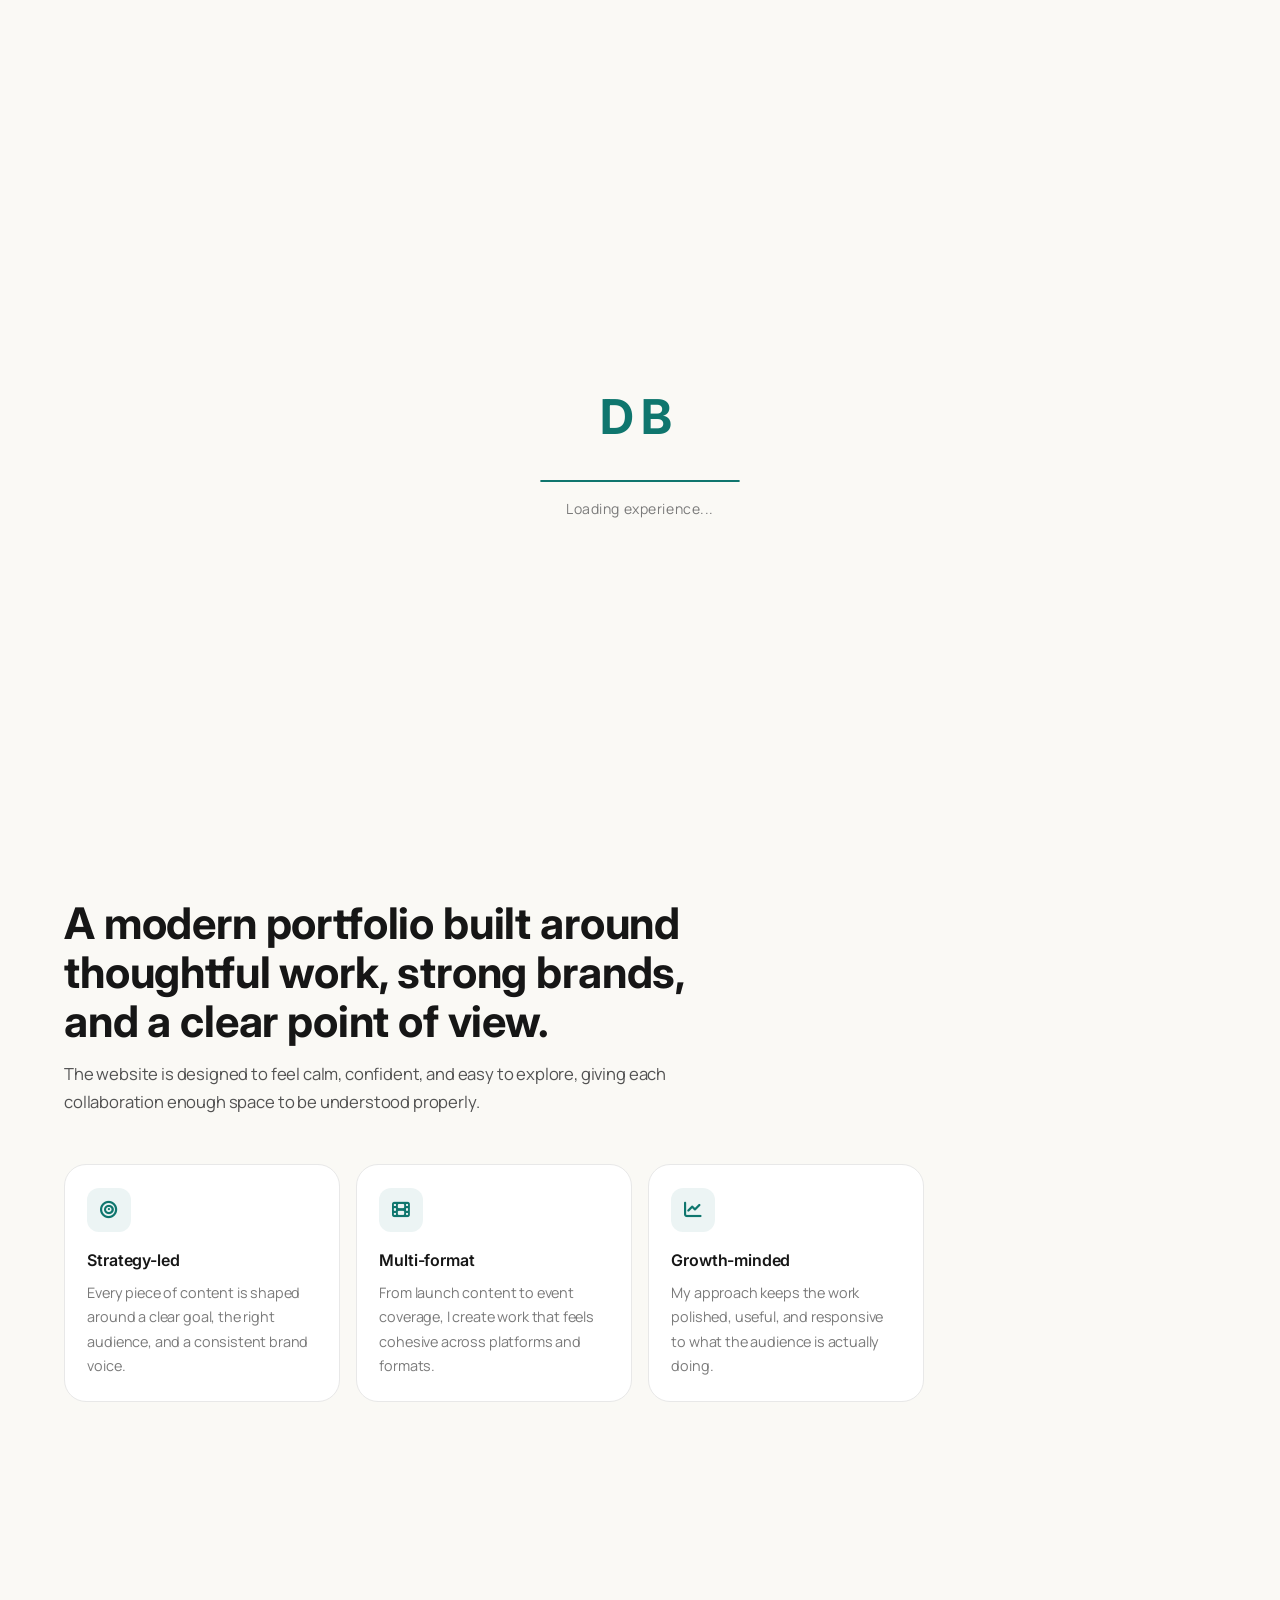
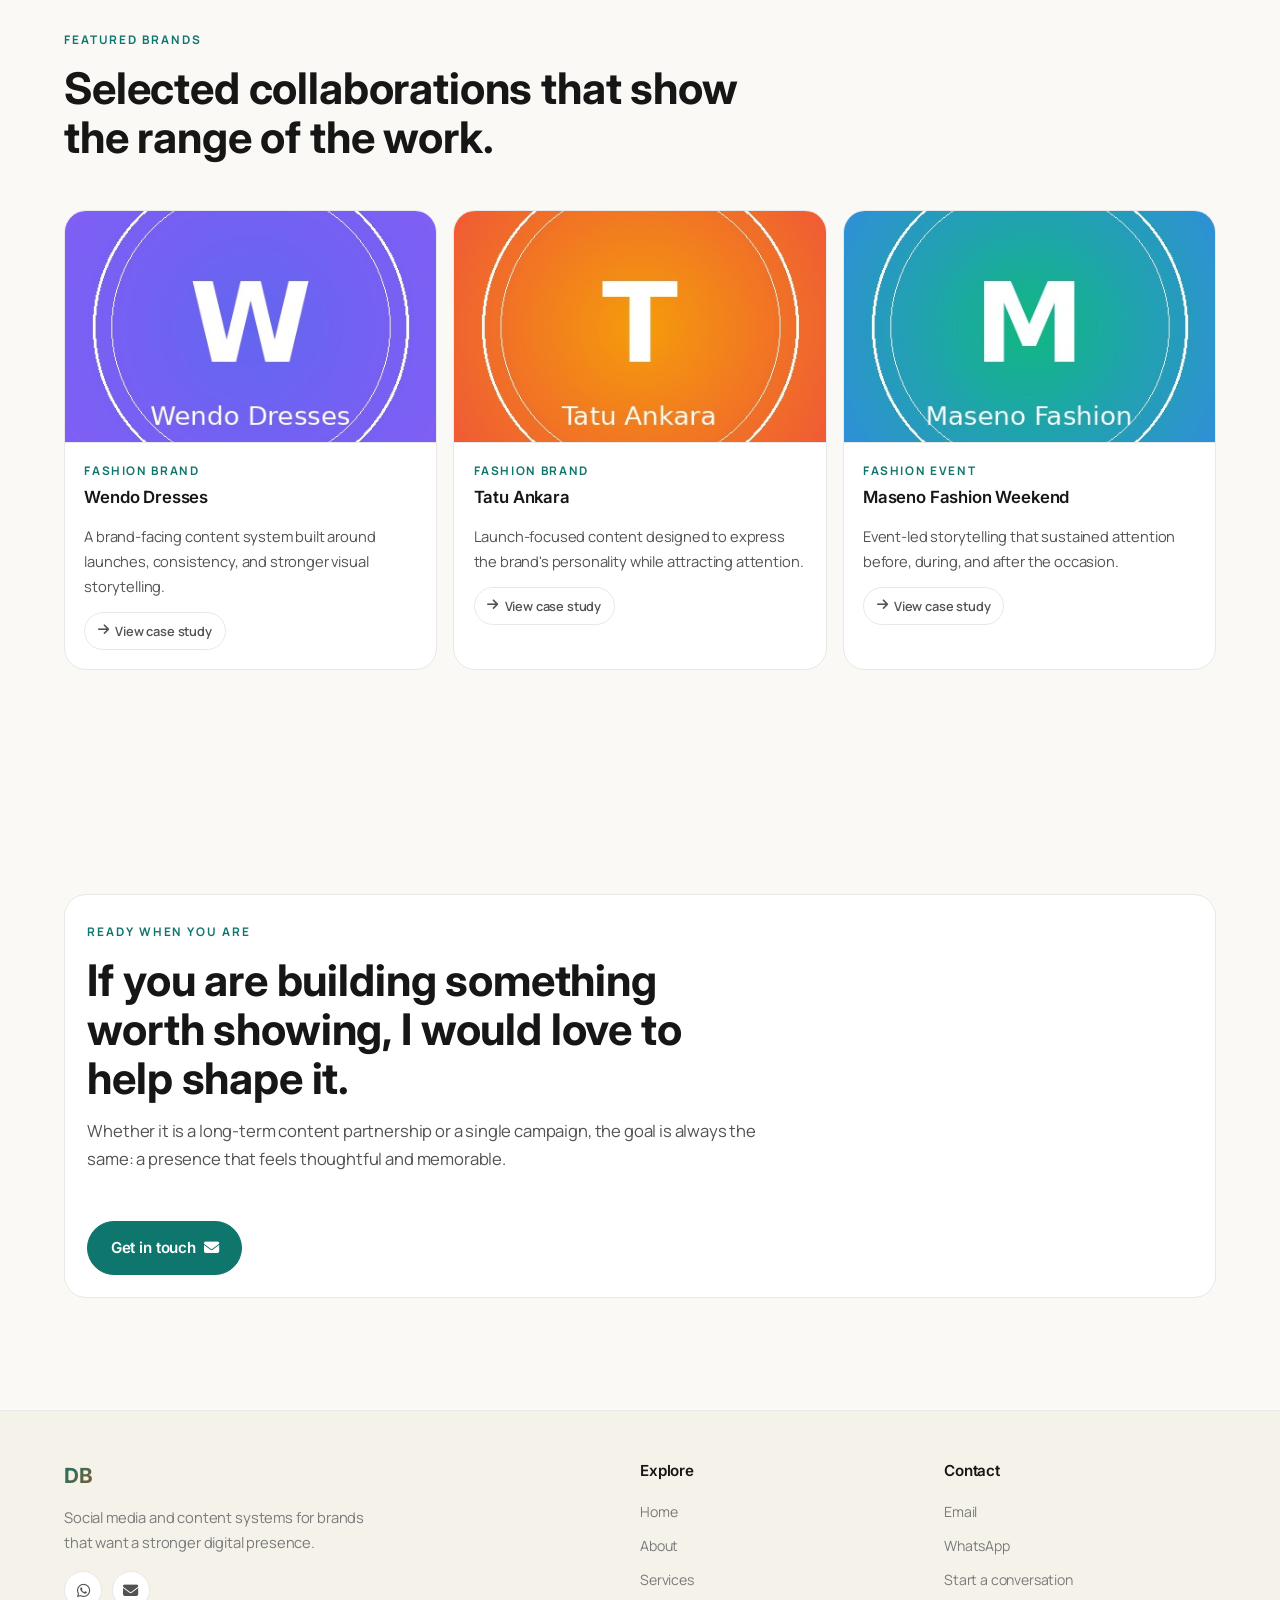
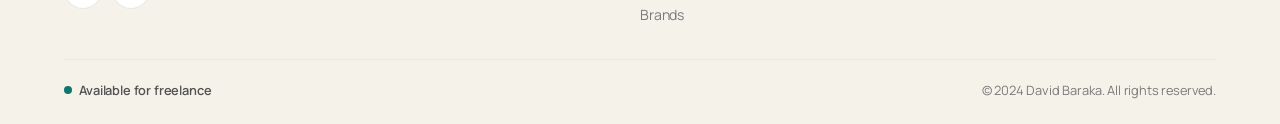
<file: index.html>
<!DOCTYPE html>
<html lang="en">
<head>
    <meta charset="UTF-8">
    <meta name="viewport" content="width=device-width, initial-scale=1.0">
    <meta http-equiv="X-UA-Compatible" content="IE=edge">
    <title>David Baraka | Social Media & Content Manager Portfolio</title>
    <meta name="description" content="A compact portfolio website for David Baraka, showcasing social strategy, content creation, and selected brand collaborations.">
    <meta name="author" content="David Baraka">
    <link rel="canonical" href="https://davidbaraka.com">
    <link rel="preconnect" href="https://fonts.googleapis.com">
    <link rel="preconnect" href="https://fonts.gstatic.com" crossorigin>
    <link href="https://fonts.googleapis.com/css2?family=Anton&family=Inter:wght@400;500;600;700;800&family=Manrope:wght@500;600;700;800&display=swap" rel="stylesheet">
    <link rel="stylesheet" href="https://cdnjs.cloudflare.com/ajax/libs/font-awesome/6.5.1/css/all.min.css" crossorigin="anonymous" referrerpolicy="no-referrer">
    <link rel="stylesheet" href="style.css">
</head>
<body>
    <div id="loading-screen" class="loading-screen" role="status" aria-label="Loading website">
        <div class="loading-content">
            <div class="loading-logo">DB</div>
            <div class="loading-bar-container"><div class="loading-bar"></div></div>
            <p class="loading-text">Loading experience...</p>
        </div>
    </div>

    <div class="scroll-progress" aria-hidden="true"><div class="scroll-progress-bar"></div></div>

    <header class="header" id="header">
        <nav class="nav container" role="navigation" aria-label="Main navigation">
            <a href="index.html" class="nav-logo" aria-label="David Baraka Home"><span class="logo-text">DB</span><span class="logo-dot"></span></a>
            <ul class="nav-menu" id="nav-menu" role="menubar">
                <li role="none"><a href="index.html" class="nav-link active" data-page="home" role="menuitem">Home</a></li>
                <li role="none"><a href="about.html" class="nav-link" data-page="about" role="menuitem">About</a></li>
                <li role="none"><a href="services.html" class="nav-link" data-page="services" role="menuitem">Services</a></li>
                <li role="none"><a href="brands.html" class="nav-link" data-page="brands" role="menuitem">Brands</a></li>
                <li role="none"><a href="contact.html" class="nav-link" data-page="contact" role="menuitem">Contact</a></li>
            </ul>
            <div class="nav-actions">
                <button class="theme-toggle" id="theme-toggle" aria-label="Toggle dark/light mode"><i class="fas fa-moon" aria-hidden="true"></i><i class="fas fa-sun" aria-hidden="true"></i></button>
                <button class="nav-toggle" id="nav-toggle" aria-label="Toggle navigation menu" aria-expanded="false">
                    <span class="hamburger-line"></span><span class="hamburger-line"></span><span class="hamburger-line"></span>
                </button>
            </div>
        </nav>
    </header>

    <main>
        <section class="hero" aria-label="Hero section">
            <div class="container hero-container">
                <div class="hero-content">
                    <div class="hero-eyebrow" data-reveal>
                        <span class="hero-play">
                            <svg viewBox="0 0 24 24" aria-hidden="true"><path d="M8 5v14l11-7z" /></svg>
                        </span>
                        <span class="hero-eyebrow-text">
                            <span class="hero-eyebrow-top">CONTENT & SOCIAL MEDIA MANAGER</span>
                            <span class="hero-eyebrow-bottom">CURATED BY NYONGESA</span>
                        </span>
                    </div>

                    <h1 class="hero-title" data-reveal>
                        Content<br>
                        creator
                        <span class="hero-badge-icon" aria-hidden="true">
                            <svg viewBox="0 0 24 24"><rect x="3" y="3" width="7" height="7" rx="1.5" /><rect x="14" y="3" width="7" height="7" rx="1.5" /><rect x="3" y="14" width="7" height="7" rx="1.5" /><rect x="14" y="14" width="7" height="7" rx="1.5" /></svg>
                        </span>
                    </h1>

                    <p class="hero-tagline" data-reveal>
                        Sculpting scroll-stopping narratives through <strong>strategic storytelling</strong> and data-driven content design for fashion, lifestyle, and digital-first brands.
                    </p>

                    <div class="hero-features" data-reveal>
                        <div class="hero-feature">
                            <div class="hero-feature-label">CONTENT STRATEGY</div>
                            <p>Mastering platform trends and posting rhythm to grow engaged, loyal audiences.</p>
                        </div>
                        <div class="hero-feature">
                            <div class="hero-feature-label">VISUAL IDENTITY</div>
                            <p>Cohesive brand visuals and reel edits that turn scrollers into customers.</p>
                        </div>
                    </div>

                    <div class="hero-buttons" data-reveal>
                        <a href="contact.html" class="btn btn-primary"><span>Start a project</span><i class="fas fa-arrow-right" aria-hidden="true"></i></a>
                        <a href="assets/doc/David_Baraka_ContentCreator_SocialMedia_CV.pdf" class="btn btn-secondary" download>
                            <span>Curriculum vitae</span>
                            <span class="hero-link-icon" aria-hidden="true">
                                <svg viewBox="0 0 24 24"><path d="M12 3v12m0 0l-4-4m4 4l4-4M5 21h14" /></svg>
                            </span>
                        </a>
                    </div>
                </div>

                <div class="hero-visual-panel" data-reveal>
                    <div class="hero-visual">
                        <img src="assets/images/myhero.png" alt="David Baraka portrait" class="hero-image" loading="eager">
                    </div>
                </div>
            </div>
        </section>

        <section class="section" aria-label="Introduction section">
            <div class="container">
                <div class="section-header" data-reveal>
                    <span class="section-label">Introduction</span>
                    <h2 class="section-title">A modern portfolio built around thoughtful work, strong brands, and a clear point of view.</h2>
                    <p class="section-subtitle">The website is designed to feel calm, confident, and easy to explore, giving each collaboration enough space to be understood properly.</p>
                </div>
                <div class="services-grid">
                    <article class="service-card" data-reveal>
                        <div class="service-card-inner">
                            <div class="service-icon"><i class="fas fa-bullseye" aria-hidden="true"></i></div>
                            <h3>Strategy-led</h3>
                            <p>Every piece of content is shaped around a clear goal, the right audience, and a consistent brand voice.</p>
                        </div>
                    </article>
                    <article class="service-card" data-reveal>
                        <div class="service-card-inner">
                            <div class="service-icon"><i class="fas fa-film" aria-hidden="true"></i></div>
                            <h3>Multi-format</h3>
                            <p>From launch content to event coverage, I create work that feels cohesive across platforms and formats.</p>
                        </div>
                    </article>
                    <article class="service-card" data-reveal>
                        <div class="service-card-inner">
                            <div class="service-icon"><i class="fas fa-chart-line" aria-hidden="true"></i></div>
                            <h3>Growth-minded</h3>
                            <p>My approach keeps the work polished, useful, and responsive to what the audience is actually doing.</p>
                        </div>
                    </article>
                </div>
            </div>
        </section>

        <section class="brands section" aria-label="Featured brands section">
            <div class="container">
                <div class="section-header" data-reveal>
                    <span class="section-label">Featured brands</span>
                    <h2 class="section-title">Selected collaborations that show the range of the work.</h2>
                </div>
                <div class="brands-grid">
                    <article class="brand-card" data-reveal>
                        <div class="brand-card-inner">
                            <div class="brand-visual">
                                <img src="assets/images/brand-wendo.jpg" alt="Wendo Dresses preview">
                            </div>
                            <div class="brand-content">
                                <div class="brand-header">
                                    <span class="brand-category">Fashion brand</span>
                                    <h3>Wendo Dresses</h3>
                                </div>
                                <p class="brand-description">A brand-facing content system built around launches, consistency, and stronger visual storytelling.</p>
                                <div class="brand-links">
                                    <a href="brands/wendo.html" class="brand-link"><i class="fas fa-arrow-right" aria-hidden="true"></i><span>View case study</span></a>
                                </div>
                            </div>
                        </div>
                    </article>
                    <article class="brand-card" data-reveal>
                        <div class="brand-card-inner">
                            <div class="brand-visual">
                                <img src="assets/images/brand-tatu.jpg" alt="Tatu Ankara preview">
                            </div>
                            <div class="brand-content">
                                <div class="brand-header">
                                    <span class="brand-category">Fashion brand</span>
                                    <h3>Tatu Ankara</h3>
                                </div>
                                <p class="brand-description">Launch-focused content designed to express the brand's personality while attracting attention.</p>
                                <div class="brand-links">
                                    <a href="brands/tatu-ankara.html" class="brand-link"><i class="fas fa-arrow-right" aria-hidden="true"></i><span>View case study</span></a>
                                </div>
                            </div>
                        </div>
                    </article>
                    <article class="brand-card" data-reveal>
                        <div class="brand-card-inner">
                            <div class="brand-visual">
                                <img src="assets/images/brand-maseno.jpg" alt="Maseno Fashion Weekend preview">
                            </div>
                            <div class="brand-content">
                                <div class="brand-header">
                                    <span class="brand-category">Fashion event</span>
                                    <h3>Maseno Fashion Weekend</h3>
                                </div>
                                <p class="brand-description">Event-led storytelling that sustained attention before, during, and after the occasion.</p>
                                <div class="brand-links">
                                    <a href="brands/maseno-fashion-weekend.html" class="brand-link"><i class="fas fa-arrow-right" aria-hidden="true"></i><span>View case study</span></a>
                                </div>
                            </div>
                        </div>
                    </article>
                </div>
            </div>
        </section>

        <section class="section" aria-label="Closing CTA section">
            <div class="container">
                <div class="contact-form-wrapper" data-reveal>
                    <div class="section-header">
                        <span class="section-label">Ready when you are</span>
                        <h2 class="section-title">If you are building something worth showing, I would love to help shape it.</h2>
                        <p class="section-subtitle">Whether it is a long-term content partnership or a single campaign, the goal is always the same: a presence that feels thoughtful and memorable.</p>
                    </div>
                    <div class="hero-buttons">
                        <a href="contact.html" class="btn btn-primary"><span>Get in touch</span><i class="fas fa-envelope" aria-hidden="true"></i></a>
                    </div>
                </div>
            </div>
        </section>
    </main>

    <footer class="footer" role="contentinfo">
        <div class="container">
            <div class="footer-content">
                <div class="footer-brand">
                    <a href="index.html" class="footer-logo"><span class="logo-text">DB</span><span class="logo-dot"></span></a>
                    <p>Social media and content systems for brands that want a stronger digital presence.</p>
                    <div class="footer-social">
                        <a href="https://wa.me/254790010567" target="_blank" rel="noopener noreferrer" aria-label="WhatsApp"><i class="fab fa-whatsapp" aria-hidden="true"></i></a>
                        <a href="mailto:daveeybaraka@gmail.com" aria-label="Email"><i class="fas fa-envelope" aria-hidden="true"></i></a>
                    </div>
                </div>
                <div class="footer-links">
                    <h4>Explore</h4>
                    <ul>
                        <li><a href="index.html">Home</a></li>
                        <li><a href="about.html">About</a></li>
                        <li><a href="services.html">Services</a></li>
                        <li><a href="brands.html">Brands</a></li>
                    </ul>
                </div>
                <div class="footer-links">
                    <h4>Contact</h4>
                    <ul>
                        <li><a href="mailto:daveeybaraka@gmail.com">Email</a></li>
                        <li><a href="https://wa.me/254790010567">WhatsApp</a></li>
                        <li><a href="contact.html">Start a conversation</a></li>
                    </ul>
                </div>
            </div>
            <div class="footer-bottom">
                <div class="footer-availability"><span class="availability-dot"></span><span>Available for freelance</span></div>
                <p class="footer-copyright">&copy; 2024 David Baraka. All rights reserved.</p>
            </div>
        </div>
    </footer>

    <button class="back-to-top" id="back-to-top" aria-label="Back to top"><i class="fas fa-arrow-up" aria-hidden="true"></i></button>

    <div class="lightbox" id="lightbox" role="dialog" aria-modal="true" aria-label="Project preview">
        <button class="lightbox-close" id="lightbox-close" aria-label="Close preview"><i class="fas fa-times" aria-hidden="true"></i></button>
        <div class="lightbox-content">
            <div class="lightbox-image" id="lightbox-image"></div>
            <div class="lightbox-info">
                <h3 id="lightbox-title">Project Title</h3>
                <p id="lightbox-desc">Project description goes here.</p>
            </div>
        </div>
    </div>

    <script src="script.js"></script>
</body>
</html>
</file>
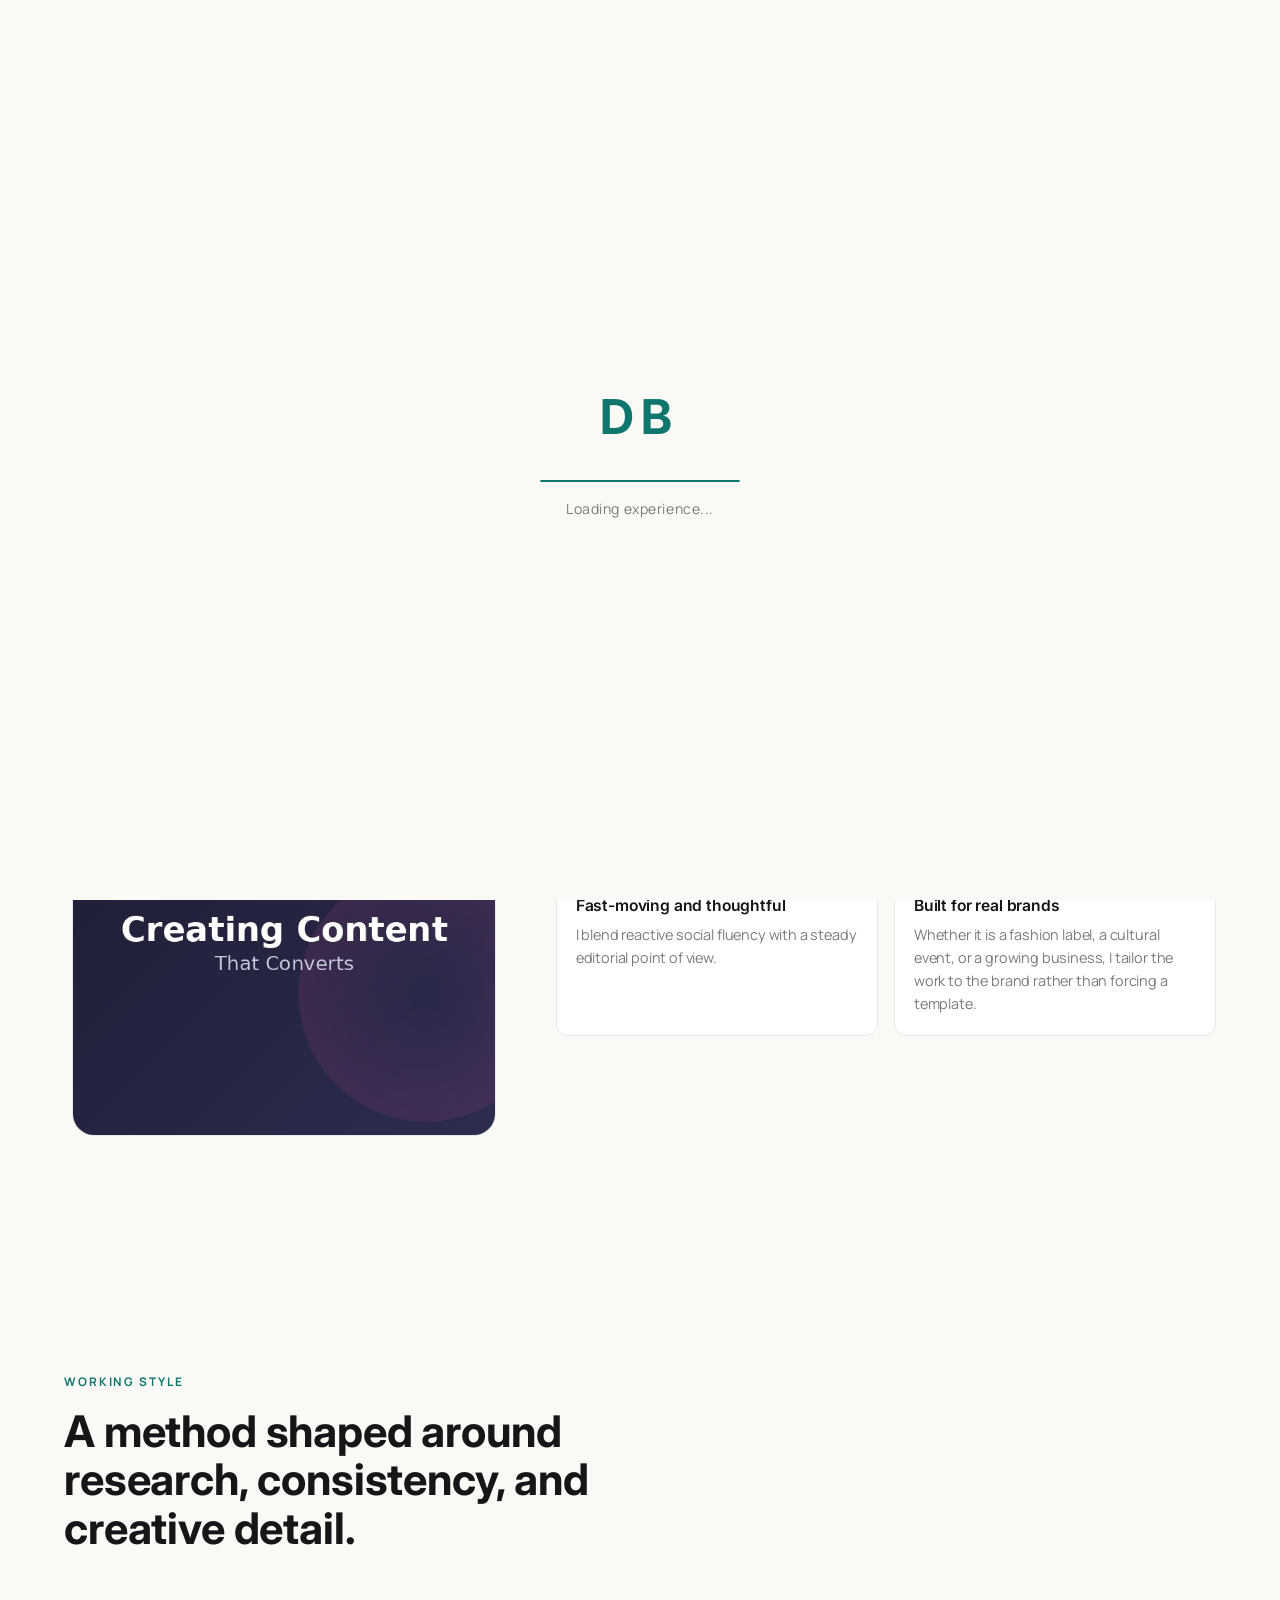
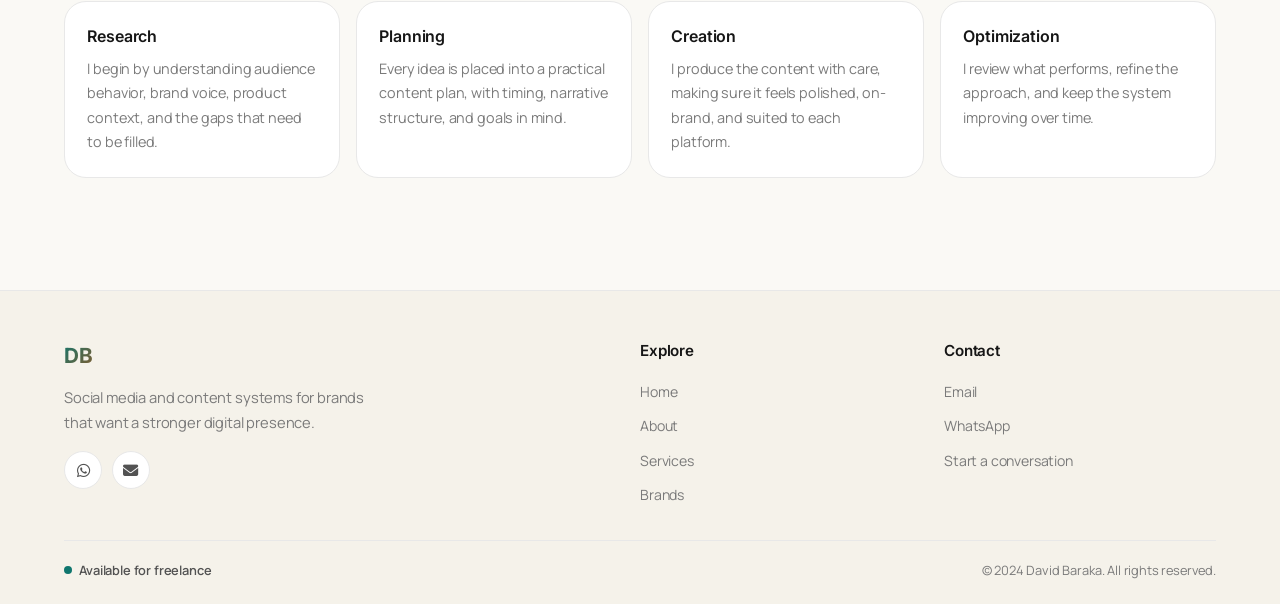
<file: about.html>
<!DOCTYPE html>
<html lang="en">
<head>
    <meta charset="UTF-8">
    <meta name="viewport" content="width=device-width, initial-scale=1.0">
    <title>About | David Baraka</title>
    <meta name="description" content="David Baraka is a social media and content manager focused on fashion, culture, and lifestyle brands.">
    <link rel="preconnect" href="https://fonts.googleapis.com">
    <link rel="preconnect" href="https://fonts.gstatic.com" crossorigin>
    <link href="https://fonts.googleapis.com/css2?family=Inter:wght@400;500;600;700;800&family=Manrope:wght@500;600;700;800&display=swap" rel="stylesheet">
    <link rel="stylesheet" href="https://cdnjs.cloudflare.com/ajax/libs/font-awesome/6.5.1/css/all.min.css" crossorigin="anonymous" referrerpolicy="no-referrer">
    <link rel="stylesheet" href="css/styles.css">
</head>
<body>
    <div id="loading-screen" class="loading-screen" role="status" aria-label="Loading website">
        <div class="loading-content">
            <div class="loading-logo">DB</div>
            <div class="loading-bar-container"><div class="loading-bar"></div></div>
            <p class="loading-text">Loading experience...</p>
        </div>
    </div>

    <div class="scroll-progress" aria-hidden="true"><div class="scroll-progress-bar"></div></div>

    <header class="header" id="header">
        <nav class="nav container" role="navigation" aria-label="Main navigation">
            <a href="index.html" class="nav-logo" aria-label="David Baraka Home"><span class="logo-text">DB</span><span class="logo-dot"></span></a>
            <ul class="nav-menu" id="nav-menu" role="menubar">
                <li role="none"><a href="index.html" class="nav-link" data-page="home" role="menuitem">Home</a></li>
                <li role="none"><a href="about.html" class="nav-link active" data-page="about" role="menuitem">About</a></li>
                <li role="none"><a href="services.html" class="nav-link" data-page="services" role="menuitem">Services</a></li>
                <li role="none"><a href="brands.html" class="nav-link" data-page="brands" role="menuitem">Brands</a></li>
                <li role="none"><a href="contact.html" class="nav-link" data-page="contact" role="menuitem">Contact</a></li>
            </ul>
            <div class="nav-actions">
                <button class="theme-toggle" id="theme-toggle" aria-label="Toggle dark/light mode"><i class="fas fa-moon" aria-hidden="true"></i><i class="fas fa-sun" aria-hidden="true"></i></button>
                <button class="nav-toggle" id="nav-toggle" aria-label="Toggle navigation menu" aria-expanded="false">
                    <span class="hamburger-line"></span><span class="hamburger-line"></span><span class="hamburger-line"></span>
                </button>
            </div>
        </nav>
    </header>

    <main>
        <section class="section page-hero">
            <div class="container">
                <div class="section-header" data-reveal>
                    <span class="section-label">About</span>
                    <h1 class="section-title">I build social presence around clarity, taste, and momentum.</h1>
                    <p class="section-subtitle">My work sits at the intersection of strategy, storytelling, and disciplined execution.</p>
                </div>
            </div>
        </section>

        <section class="section">
            <div class="container about-grid">
                <div class="about-image" data-reveal>
                    <div class="about-image-wrapper">
                        <img class="about-img" src="assets/images/about.jpg" alt="David Baraka working on digital brand strategy">
                    </div>
                </div>
                <div class="about-content">
                    <div class="about-text" data-reveal>
                        <p>I started in content and social media because I was fascinated by how a strong point of view could transform attention into trust. Over time, the work evolved from posting regularly into shaping entire digital identities for brands that wanted to feel current without losing their essence.</p>
                        <p>My approach is practical and intentional. I focus on understanding the audience, the brand's positioning, and the kind of story that will genuinely move people to engage, remember, and return.</p>
                    </div>
                    <div class="about-expertise">
                        <div class="expertise-card" data-reveal>
                            <div class="expertise-icon"><i class="fas fa-bolt" aria-hidden="true"></i></div>
                            <h3>Fast-moving and thoughtful</h3>
                            <p>I blend reactive social fluency with a steady editorial point of view.</p>
                        </div>
                        <div class="expertise-card" data-reveal>
                            <div class="expertise-icon"><i class="fas fa-layer-group" aria-hidden="true"></i></div>
                            <h3>Built for real brands</h3>
                            <p>Whether it is a fashion label, a cultural event, or a growing business, I tailor the work to the brand rather than forcing a template.</p>
                        </div>
                    </div>
                </div>
            </div>
        </section>

        <section class="section">
            <div class="container">
                <div class="section-header" data-reveal>
                    <span class="section-label">Working style</span>
                    <h2 class="section-title">A method shaped around research, consistency, and creative detail.</h2>
                </div>
                <div class="services-grid">
                    <article class="service-card" data-reveal>
                        <div class="service-card-inner">
                            <h3>Research</h3>
                            <p>I begin by understanding audience behavior, brand voice, product context, and the gaps that need to be filled.</p>
                        </div>
                    </article>
                    <article class="service-card" data-reveal>
                        <div class="service-card-inner">
                            <h3>Planning</h3>
                            <p>Every idea is placed into a practical content plan, with timing, narrative structure, and goals in mind.</p>
                        </div>
                    </article>
                    <article class="service-card" data-reveal>
                        <div class="service-card-inner">
                            <h3>Creation</h3>
                            <p>I produce the content with care, making sure it feels polished, on-brand, and suited to each platform.</p>
                        </div>
                    </article>
                    <article class="service-card" data-reveal>
                        <div class="service-card-inner">
                            <h3>Optimization</h3>
                            <p>I review what performs, refine the approach, and keep the system improving over time.</p>
                        </div>
                    </article>
                </div>
            </div>
        </section>
    </main>

    <footer class="footer" role="contentinfo">
        <div class="container">
            <div class="footer-content">
                <div class="footer-brand">
                    <a href="index.html" class="footer-logo"><span class="logo-text">DB</span><span class="logo-dot"></span></a>
                    <p>Social media and content systems for brands that want a stronger digital presence.</p>
                    <div class="footer-social">
                        <a href="https://wa.me/254790010567" target="_blank" rel="noopener noreferrer" aria-label="WhatsApp"><i class="fab fa-whatsapp" aria-hidden="true"></i></a>
                        <a href="mailto:daveeybaraka@gmail.com" aria-label="Email"><i class="fas fa-envelope" aria-hidden="true"></i></a>
                    </div>
                </div>
                <div class="footer-links">
                    <h4>Explore</h4>
                    <ul>
                        <li><a href="index.html">Home</a></li>
                        <li><a href="about.html">About</a></li>
                        <li><a href="services.html">Services</a></li>
                        <li><a href="brands.html">Brands</a></li>
                    </ul>
                </div>
                <div class="footer-links">
                    <h4>Contact</h4>
                    <ul>
                        <li><a href="mailto:daveeybaraka@gmail.com">Email</a></li>
                        <li><a href="https://wa.me/254790010567">WhatsApp</a></li>
                        <li><a href="contact.html">Start a conversation</a></li>
                    </ul>
                </div>
            </div>
            <div class="footer-bottom">
                <div class="footer-availability"><span class="availability-dot"></span><span>Available for freelance</span></div>
                <p class="footer-copyright">&copy; 2024 David Baraka. All rights reserved.</p>
            </div>
        </div>
    </footer>

    <button class="back-to-top" id="back-to-top" type="button" aria-label="Back to top">
        <i class="fas fa-arrow-up" aria-hidden="true"></i>
    </button>

    <script type="module" src="js/main.js"></script>
</body>
</html>
</file>
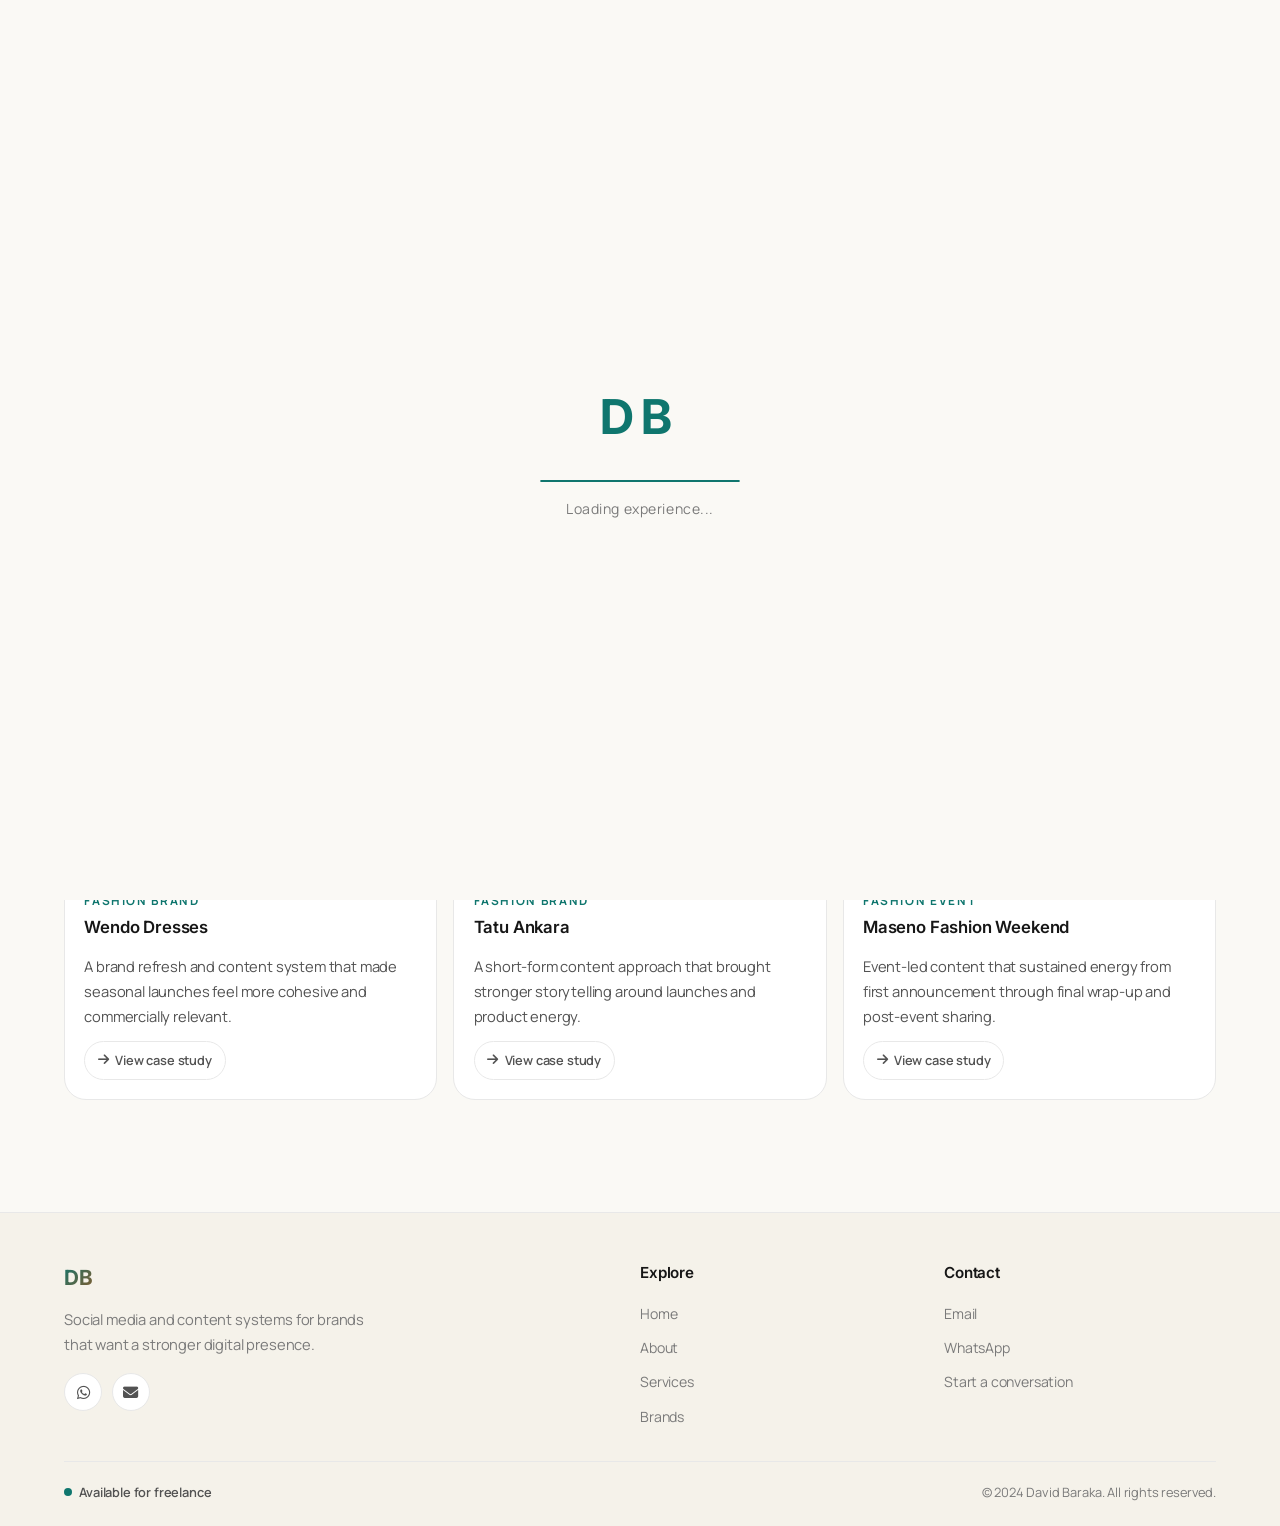
<file: brands.html>
<!DOCTYPE html>
<html lang="en">
<head>
    <meta charset="UTF-8">
    <meta name="viewport" content="width=device-width, initial-scale=1.0">
    <title>Brands | David Baraka</title>
    <meta name="description" content="Selected brand collaborations including Wendo Dresses, Tatu Ankara, and Maseno Fashion Weekend.">
    <link rel="preconnect" href="https://fonts.googleapis.com">
    <link rel="preconnect" href="https://fonts.gstatic.com" crossorigin>
    <link href="https://fonts.googleapis.com/css2?family=Inter:wght@400;500;600;700;800&family=Manrope:wght@500;600;700;800&display=swap" rel="stylesheet">
    <link rel="stylesheet" href="https://cdnjs.cloudflare.com/ajax/libs/font-awesome/6.5.1/css/all.min.css" crossorigin="anonymous" referrerpolicy="no-referrer">
    <link rel="stylesheet" href="css/styles.css">
</head>
<body>
    <div id="loading-screen" class="loading-screen" role="status" aria-label="Loading website">
        <div class="loading-content">
            <div class="loading-logo">DB</div>
            <div class="loading-bar-container"><div class="loading-bar"></div></div>
            <p class="loading-text">Loading experience...</p>
        </div>
    </div>

    <div class="scroll-progress" aria-hidden="true"><div class="scroll-progress-bar"></div></div>

    <header class="header" id="header">
        <nav class="nav container" role="navigation" aria-label="Main navigation">
            <a href="index.html" class="nav-logo" aria-label="David Baraka Home"><span class="logo-text">DB</span><span class="logo-dot"></span></a>
            <ul class="nav-menu" id="nav-menu" role="menubar">
                <li role="none"><a href="index.html" class="nav-link" data-page="home" role="menuitem">Home</a></li>
                <li role="none"><a href="about.html" class="nav-link" data-page="about" role="menuitem">About</a></li>
                <li role="none"><a href="services.html" class="nav-link" data-page="services" role="menuitem">Services</a></li>
                <li role="none"><a href="brands.html" class="nav-link active" data-page="brands" role="menuitem">Brands</a></li>
                <li role="none"><a href="contact.html" class="nav-link" data-page="contact" role="menuitem">Contact</a></li>
            </ul>
            <div class="nav-actions">
                <button class="theme-toggle" id="theme-toggle" aria-label="Toggle dark/light mode"><i class="fas fa-moon" aria-hidden="true"></i><i class="fas fa-sun" aria-hidden="true"></i></button>
                <button class="nav-toggle" id="nav-toggle" aria-label="Toggle navigation menu" aria-expanded="false">
                    <span class="hamburger-line"></span><span class="hamburger-line"></span><span class="hamburger-line"></span>
                </button>
            </div>
        </nav>
    </header>

    <main>
        <section class="section page-hero">
            <div class="container">
                <div class="section-header" data-reveal>
                    <span class="section-label">Brands</span>
                    <h1 class="section-title">Case studies that show how the work was shaped and why it mattered.</h1>
                    <p class="section-subtitle">These pages give each collaboration the depth it deserves, rather than compressing it into a small card.</p>
                </div>
            </div>
        </section>

        <section class="section">
            <div class="container">
                <div class="brands-grid">
                    <article class="brand-card" data-reveal>
                        <div class="brand-card-inner">
                            <div class="brand-visual">
                                <img src="assets/images/brand-wendo.jpg" alt="Wendo Dresses preview">
                            </div>
                            <div class="brand-content">
                                <div class="brand-header">
                                    <span class="brand-category">Fashion brand</span>
                                    <h3>Wendo Dresses</h3>
                                </div>
                                <p class="brand-description">A brand refresh and content system that made seasonal launches feel more cohesive and commercially relevant.</p>
                                <div class="brand-links">
                                    <a href="brands/wendo.html" class="brand-link"><i class="fas fa-arrow-right" aria-hidden="true"></i><span>View case study</span></a>
                                </div>
                            </div>
                        </div>
                    </article>
                    <article class="brand-card" data-reveal>
                        <div class="brand-card-inner">
                            <div class="brand-visual">
                                <img src="assets/images/brand-tatu.jpg" alt="Tatu Ankara preview">
                            </div>
                            <div class="brand-content">
                                <div class="brand-header">
                                    <span class="brand-category">Fashion brand</span>
                                    <h3>Tatu Ankara</h3>
                                </div>
                                <p class="brand-description">A short-form content approach that brought stronger storytelling around launches and product energy.</p>
                                <div class="brand-links">
                                    <a href="brands/tatu-ankara.html" class="brand-link"><i class="fas fa-arrow-right" aria-hidden="true"></i><span>View case study</span></a>
                                </div>
                            </div>
                        </div>
                    </article>
                    <article class="brand-card" data-reveal>
                        <div class="brand-card-inner">
                            <div class="brand-visual">
                                <img src="assets/images/brand-maseno.jpg" alt="Maseno Fashion Weekend preview">
                            </div>
                            <div class="brand-content">
                                <div class="brand-header">
                                    <span class="brand-category">Fashion event</span>
                                    <h3>Maseno Fashion Weekend</h3>
                                </div>
                                <p class="brand-description">Event-led content that sustained energy from first announcement through final wrap-up and post-event sharing.</p>
                                <div class="brand-links">
                                    <a href="brands/maseno-fashion-weekend.html" class="brand-link"><i class="fas fa-arrow-right" aria-hidden="true"></i><span>View case study</span></a>
                                </div>
                            </div>
                        </div>
                    </article>
                </div>
            </div>
        </section>
    </main>

    <footer class="footer" role="contentinfo">
        <div class="container">
            <div class="footer-content">
                <div class="footer-brand">
                    <a href="index.html" class="footer-logo"><span class="logo-text">DB</span><span class="logo-dot"></span></a>
                    <p>Social media and content systems for brands that want a stronger digital presence.</p>
                    <div class="footer-social">
                        <a href="https://wa.me/254790010567" target="_blank" rel="noopener noreferrer" aria-label="WhatsApp"><i class="fab fa-whatsapp" aria-hidden="true"></i></a>
                        <a href="mailto:daveeybaraka@gmail.com" aria-label="Email"><i class="fas fa-envelope" aria-hidden="true"></i></a>
                    </div>
                </div>
                <div class="footer-links">
                    <h4>Explore</h4>
                    <ul>
                        <li><a href="index.html">Home</a></li>
                        <li><a href="about.html">About</a></li>
                        <li><a href="services.html">Services</a></li>
                        <li><a href="brands.html">Brands</a></li>
                    </ul>
                </div>
                <div class="footer-links">
                    <h4>Contact</h4>
                    <ul>
                        <li><a href="mailto:daveeybaraka@gmail.com">Email</a></li>
                        <li><a href="https://wa.me/254790010567">WhatsApp</a></li>
                        <li><a href="contact.html">Start a conversation</a></li>
                    </ul>
                </div>
            </div>
            <div class="footer-bottom">
                <div class="footer-availability"><span class="availability-dot"></span><span>Available for freelance</span></div>
                <p class="footer-copyright">&copy; 2024 David Baraka. All rights reserved.</p>
            </div>
        </div>
    </footer>

    <button class="back-to-top" id="back-to-top" type="button" aria-label="Back to top">
        <i class="fas fa-arrow-up" aria-hidden="true"></i>
    </button>

    <script type="module" src="js/main.js"></script>
</body>
</html>
</file>
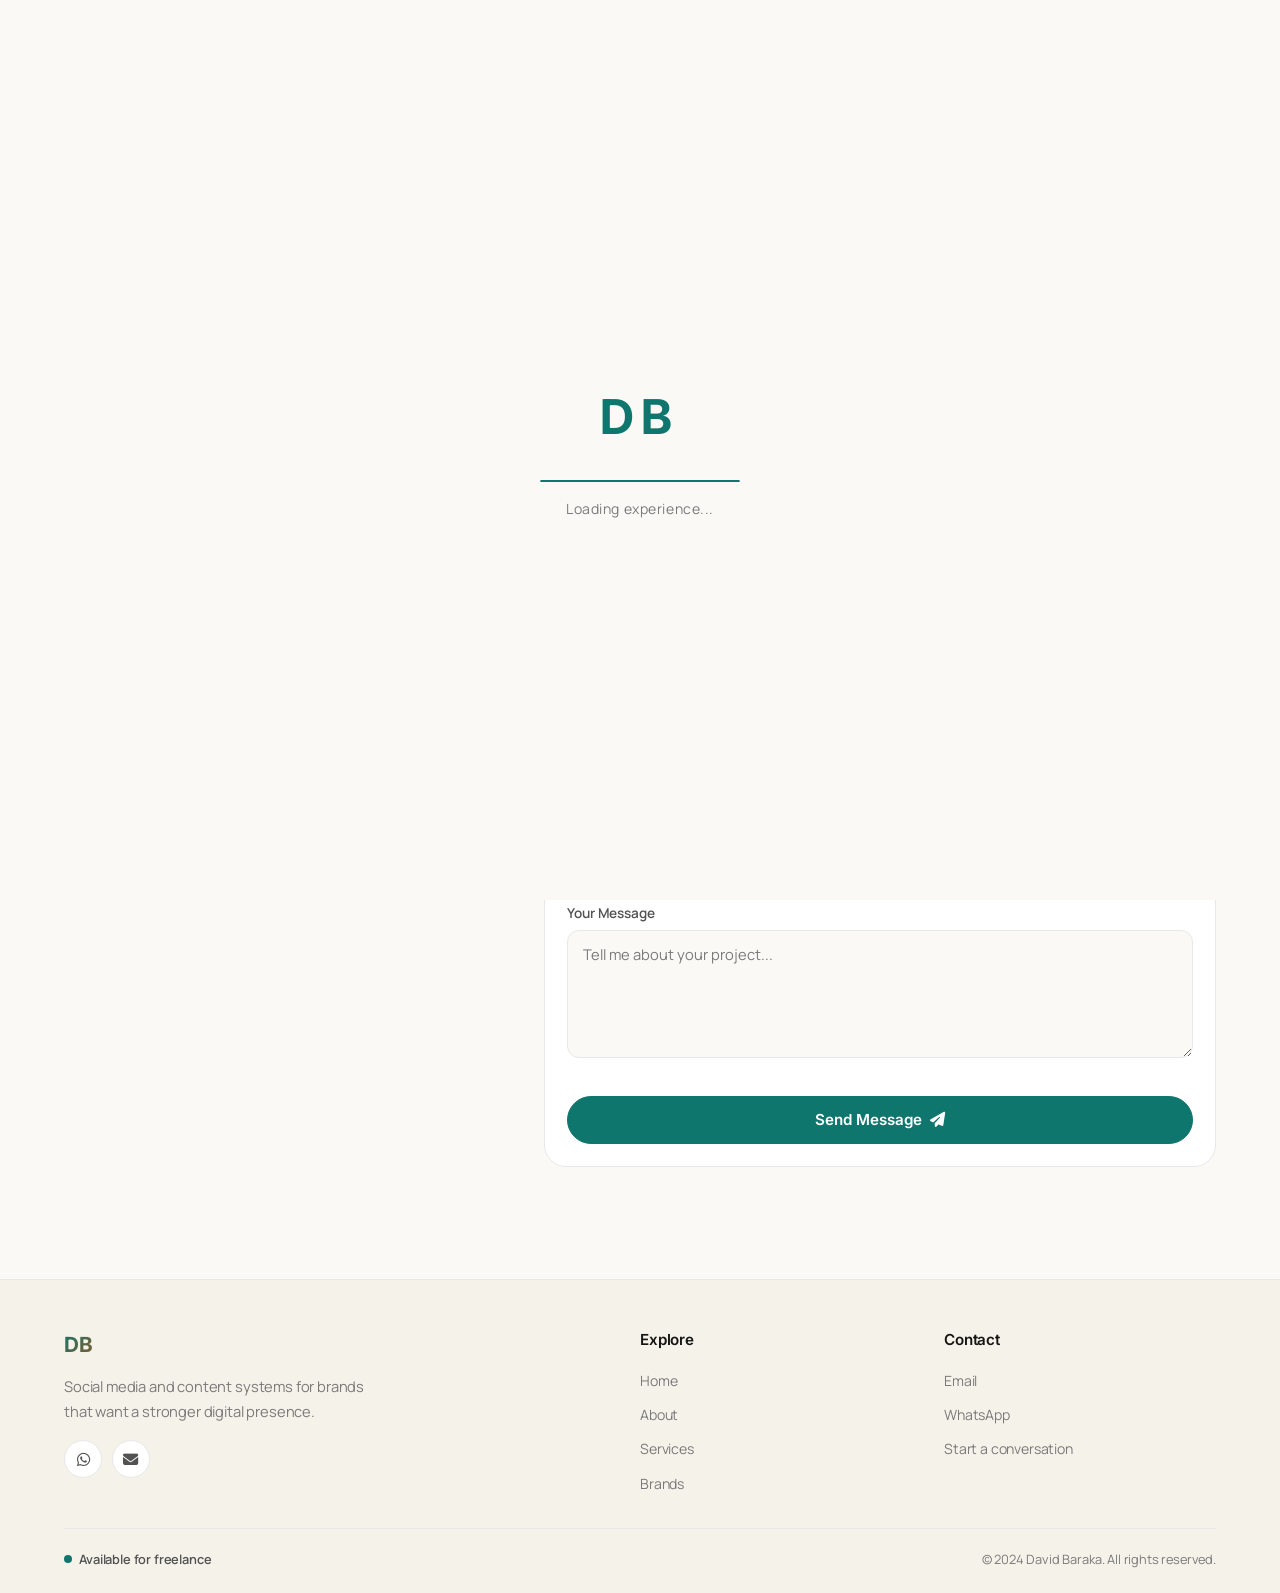
<file: contact.html>
<!DOCTYPE html>
<html lang="en">
<head>
    <meta charset="UTF-8">
    <meta name="viewport" content="width=device-width, initial-scale=1.0">
    <title>Contact | David Baraka</title>
    <meta name="description" content="Get in touch about social media management, content strategy, and brand growth projects.">
    <link rel="preconnect" href="https://fonts.googleapis.com">
    <link rel="preconnect" href="https://fonts.gstatic.com" crossorigin>
    <link href="https://fonts.googleapis.com/css2?family=Inter:wght@400;500;600;700;800&family=Manrope:wght@500;600;700;800&display=swap" rel="stylesheet">
    <link rel="stylesheet" href="https://cdnjs.cloudflare.com/ajax/libs/font-awesome/6.5.1/css/all.min.css" crossorigin="anonymous" referrerpolicy="no-referrer">
    <link rel="stylesheet" href="css/styles.css">
</head>
<body>
    <div id="loading-screen" class="loading-screen" role="status" aria-label="Loading website">
        <div class="loading-content">
            <div class="loading-logo">DB</div>
            <div class="loading-bar-container"><div class="loading-bar"></div></div>
            <p class="loading-text">Loading experience...</p>
        </div>
    </div>

    <div class="scroll-progress" aria-hidden="true"><div class="scroll-progress-bar"></div></div>

    <header class="header" id="header">
        <nav class="nav container" role="navigation" aria-label="Main navigation">
            <a href="index.html" class="nav-logo" aria-label="David Baraka Home"><span class="logo-text">DB</span><span class="logo-dot"></span></a>
            <ul class="nav-menu" id="nav-menu" role="menubar">
                <li role="none"><a href="index.html" class="nav-link" data-page="home" role="menuitem">Home</a></li>
                <li role="none"><a href="about.html" class="nav-link" data-page="about" role="menuitem">About</a></li>
                <li role="none"><a href="services.html" class="nav-link" data-page="services" role="menuitem">Services</a></li>
                <li role="none"><a href="brands.html" class="nav-link" data-page="brands" role="menuitem">Brands</a></li>
                <li role="none"><a href="contact.html" class="nav-link active" data-page="contact" role="menuitem">Contact</a></li>
            </ul>
            <div class="nav-actions">
                <button class="theme-toggle" id="theme-toggle" aria-label="Toggle dark/light mode"><i class="fas fa-moon" aria-hidden="true"></i><i class="fas fa-sun" aria-hidden="true"></i></button>
                <button class="nav-toggle" id="nav-toggle" aria-label="Toggle navigation menu" aria-expanded="false">
                    <span class="hamburger-line"></span><span class="hamburger-line"></span><span class="hamburger-line"></span>
                </button>
            </div>
        </nav>
    </header>

    <main>
        <section class="section page-hero">
            <div class="container">
                <div class="section-header" data-reveal>
                    <span class="section-label">Contact</span>
                    <h1 class="section-title">Let’s talk about your next project.</h1>
                    <p class="section-subtitle">Whether you need ongoing support or a one-off campaign, I’m happy to explore what would make the most sense for your brand.</p>
                </div>
            </div>
        </section>

        <section class="section">
            <div class="container contact-grid">
                <div class="contact-info">
                    <div class="contact-card" data-reveal>
                        <div class="contact-icon"><i class="fas fa-envelope" aria-hidden="true"></i></div>
                        <div class="contact-details"><h3>Email</h3><a href="mailto:daveeybaraka@gmail.com">daveeybaraka@gmail.com</a></div>
                    </div>
                    <div class="contact-card" data-reveal>
                        <div class="contact-icon"><i class="fab fa-whatsapp" aria-hidden="true"></i></div>
                        <div class="contact-details"><h3>WhatsApp</h3><a href="https://wa.me/254790010567" target="_blank" rel="noopener noreferrer">+254 790 010 567</a></div>
                    </div>
                    <div class="contact-card" data-reveal>
                        <div class="contact-icon"><i class="fab fa-instagram" aria-hidden="true"></i></div>
                        <div class="contact-details"><h3>Instagram</h3><a href="https://www.instagram.com/davidbaraka" target="_blank" rel="noopener noreferrer">@davidbaraka</a></div>
                    </div>
                </div>
                <div class="contact-form-wrapper" data-reveal>
                    <form class="contact-form" id="contact-form" novalidate>
                        <div class="form-group">
                            <label for="name">Your Name</label>
                            <input type="text" id="name" name="name" placeholder="Your Name" required aria-required="true">
                            <span class="form-error" id="name-error"></span>
                        </div>
                        <div class="form-group">
                            <label for="email">Email Address</label>
                            <input type="email" id="email" name="email" placeholder="your@email.com" required aria-required="true">
                            <span class="form-error" id="email-error"></span>
                        </div>
                        <div class="form-group">
                            <label for="subject">Subject</label>
                            <input type="text" id="subject" name="subject" placeholder="Project Inquiry" required aria-required="true">
                            <span class="form-error" id="subject-error"></span>
                        </div>
                        <div class="form-group">
                            <label for="message">Your Message</label>
                            <textarea id="message" name="message" rows="5" placeholder="Tell me about your project..." required aria-required="true"></textarea>
                            <span class="form-error" id="message-error"></span>
                        </div>
                        <button type="submit" class="btn btn-primary btn-full"><span>Send Message</span><i class="fas fa-paper-plane" aria-hidden="true"></i></button>
                        <div class="form-success" id="form-success" role="status" aria-live="polite">
                            <i class="fas fa-check-circle" aria-hidden="true"></i>
                            <p>Thank you! Your message has been sent successfully.</p>
                        </div>
                    </form>
                </div>
            </div>
        </section>
    </main>

    <footer class="footer" role="contentinfo">
        <div class="container">
            <div class="footer-content">
                <div class="footer-brand">
                    <a href="index.html" class="footer-logo"><span class="logo-text">DB</span><span class="logo-dot"></span></a>
                    <p>Social media and content systems for brands that want a stronger digital presence.</p>
                    <div class="footer-social">
                        <a href="https://wa.me/254790010567" target="_blank" rel="noopener noreferrer" aria-label="WhatsApp"><i class="fab fa-whatsapp" aria-hidden="true"></i></a>
                        <a href="mailto:daveeybaraka@gmail.com" aria-label="Email"><i class="fas fa-envelope" aria-hidden="true"></i></a>
                    </div>
                </div>
                <div class="footer-links">
                    <h4>Explore</h4>
                    <ul>
                        <li><a href="index.html">Home</a></li>
                        <li><a href="about.html">About</a></li>
                        <li><a href="services.html">Services</a></li>
                        <li><a href="brands.html">Brands</a></li>
                    </ul>
                </div>
                <div class="footer-links">
                    <h4>Contact</h4>
                    <ul>
                        <li><a href="mailto:daveeybaraka@gmail.com">Email</a></li>
                        <li><a href="https://wa.me/254790010567">WhatsApp</a></li>
                        <li><a href="contact.html">Start a conversation</a></li>
                    </ul>
                </div>
            </div>
            <div class="footer-bottom">
                <div class="footer-availability"><span class="availability-dot"></span><span>Available for freelance</span></div>
                <p class="footer-copyright">&copy; 2024 David Baraka. All rights reserved.</p>
            </div>
        </div>
    </footer>

    <button class="back-to-top" id="back-to-top" type="button" aria-label="Back to top">
        <i class="fas fa-arrow-up" aria-hidden="true"></i>
    </button>

    <script type="module" src="js/main.js"></script>
</body>
</html>
</file>
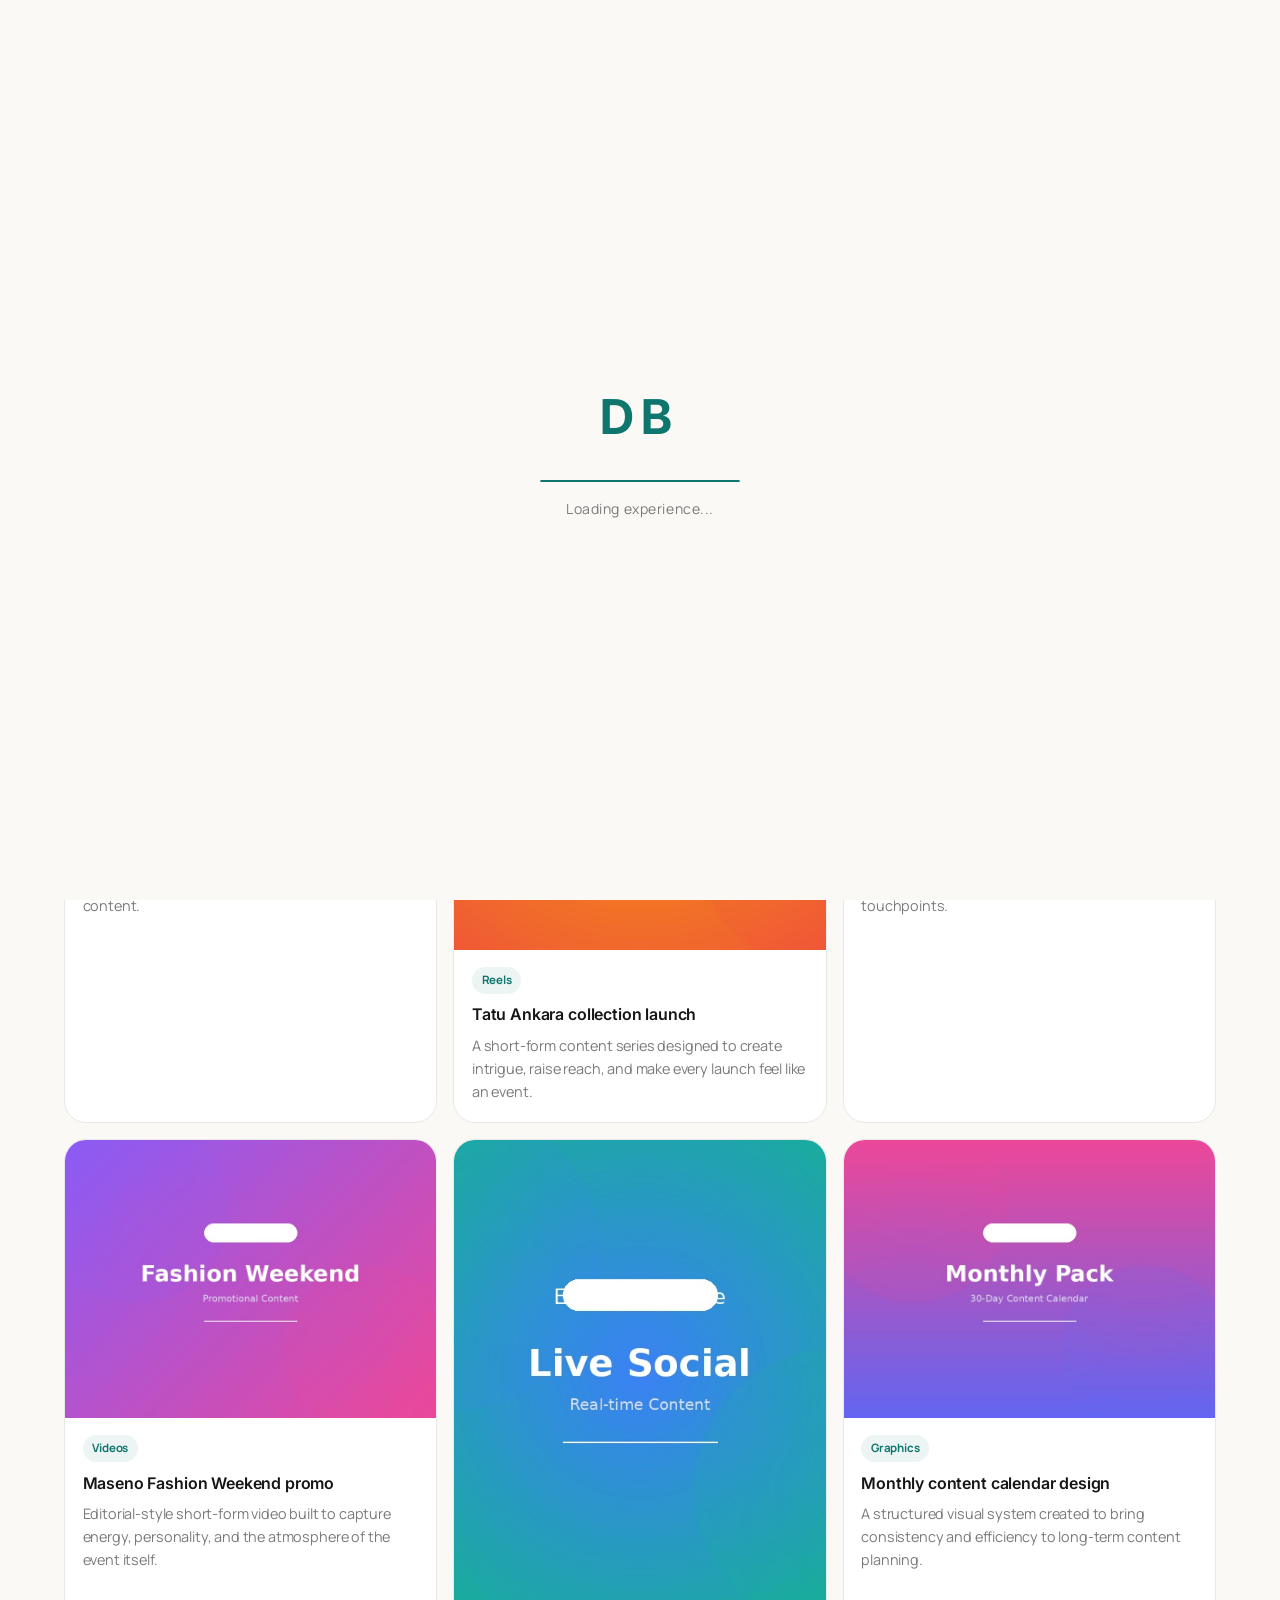
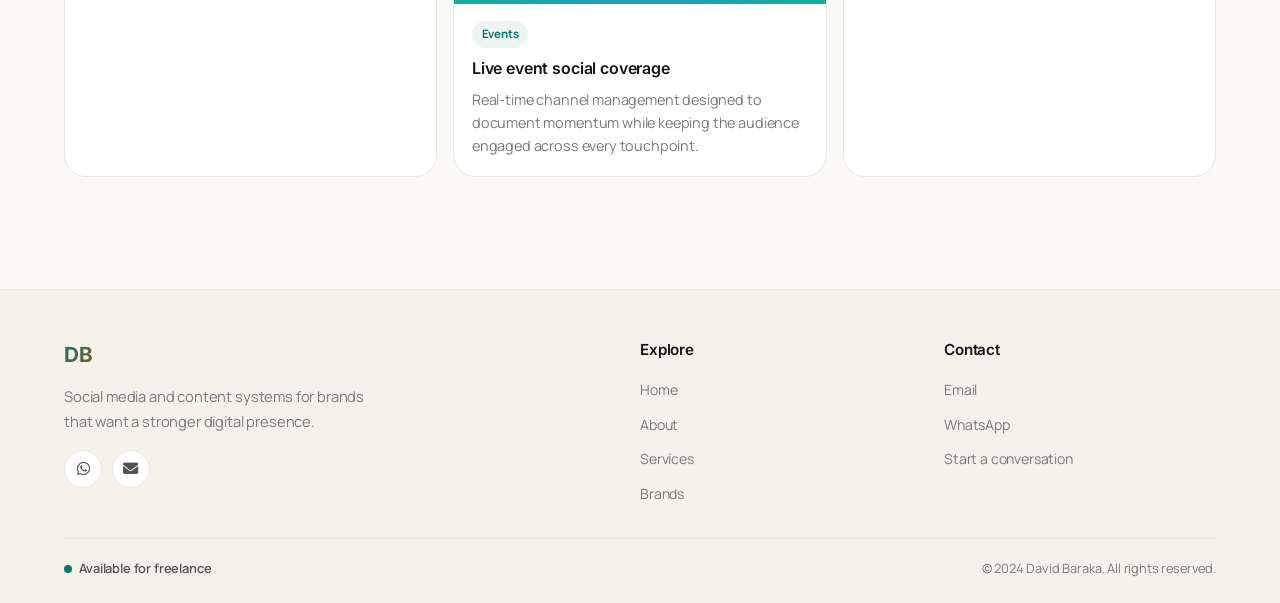
<file: portfolio.html>
<!DOCTYPE html>
<html lang="en">
<head>
    <meta charset="UTF-8">
    <meta name="viewport" content="width=device-width, initial-scale=1.0">
    <title>Portfolio | David Baraka</title>
    <meta name="description" content="Selected portfolio work spanning graphics, video, campaigns, and event coverage.">
    <link rel="preconnect" href="https://fonts.googleapis.com">
    <link rel="preconnect" href="https://fonts.gstatic.com" crossorigin>
    <link href="https://fonts.googleapis.com/css2?family=Inter:wght@400;500;600;700;800&family=Manrope:wght@500;600;700;800&display=swap" rel="stylesheet">
    <link rel="stylesheet" href="https://cdnjs.cloudflare.com/ajax/libs/font-awesome/6.5.1/css/all.min.css" crossorigin="anonymous" referrerpolicy="no-referrer">
    <link rel="stylesheet" href="css/styles.css">
</head>
<body>
    <div id="loading-screen" class="loading-screen" role="status" aria-label="Loading website">
        <div class="loading-content">
            <div class="loading-logo">DB</div>
            <div class="loading-bar-container"><div class="loading-bar"></div></div>
            <p class="loading-text">Loading experience...</p>
        </div>
    </div>

    <div class="scroll-progress" aria-hidden="true"><div class="scroll-progress-bar"></div></div>

    <header class="header" id="header">
        <nav class="nav container" role="navigation" aria-label="Main navigation">
            <a href="index.html" class="nav-logo" aria-label="David Baraka Home"><span class="logo-text">DB</span><span class="logo-dot"></span></a>
            <ul class="nav-menu" id="nav-menu" role="menubar">
                <li role="none"><a href="index.html" class="nav-link" data-page="home" role="menuitem">Home</a></li>
                <li role="none"><a href="about.html" class="nav-link" data-page="about" role="menuitem">About</a></li>
                <li role="none"><a href="services.html" class="nav-link" data-page="services" role="menuitem">Services</a></li>
                <li role="none"><a href="brands.html" class="nav-link" data-page="brands" role="menuitem">Brands</a></li>
                <li role="none"><a href="contact.html" class="nav-link" data-page="contact" role="menuitem">Contact</a></li>
            </ul>
            <div class="nav-actions">
                <button class="theme-toggle" id="theme-toggle" aria-label="Toggle dark/light mode"><i class="fas fa-moon" aria-hidden="true"></i><i class="fas fa-sun" aria-hidden="true"></i></button>
                <button class="nav-toggle" id="nav-toggle" aria-label="Toggle navigation menu" aria-expanded="false">
                    <span class="hamburger-line"></span><span class="hamburger-line"></span><span class="hamburger-line"></span>
                </button>
            </div>
        </nav>
    </header>

    <main>
        <section class="section page-hero">
            <div class="container">
                <div class="section-header" data-reveal>
                    <span class="section-label">Portfolio</span>
                    <h1 class="section-title">A collection of work created to be useful, memorable, and easy to share.</h1>
                    <p class="section-subtitle">The portfolio focuses on the output itself: format, pacing, and the role each piece played in a larger campaign.</p>
                </div>
                <div class="portfolio-filter" data-reveal>
                    <button class="filter-btn active" data-filter="all" aria-pressed="true">All</button>
                    <button class="filter-btn" data-filter="graphics" aria-pressed="false">Graphics</button>
                    <button class="filter-btn" data-filter="videos" aria-pressed="false">Videos</button>
                    <button class="filter-btn" data-filter="reels" aria-pressed="false">Reels</button>
                    <button class="filter-btn" data-filter="campaigns" aria-pressed="false">Campaigns</button>
                    <button class="filter-btn" data-filter="events" aria-pressed="false">Events</button>
                </div>
                <div class="portfolio-grid">
                    <article class="portfolio-item" data-category="graphics" data-reveal>
                        <div class="portfolio-image">
                            <img src="assets/images/portfolio-1.jpg" alt="Wendo Dresses brand refresh preview">
                            <div class="portfolio-overlay"><button class="portfolio-view" aria-label="View project"><i class="fas fa-expand" aria-hidden="true"></i></button></div>
                        </div>
                        <div class="portfolio-info"><span class="portfolio-category">Graphics</span><h3>Wendo Dresses brand refresh</h3><p>A cohesive visual language for a fashion brand that needed sharper storytelling across feed and story content.</p></div>
                    </article>
                    <article class="portfolio-item portfolio-item-tall" data-category="reels" data-reveal>
                        <div class="portfolio-image">
                            <img src="assets/images/portfolio-2.jpg" alt="Tatu Ankara collection launch reel preview">
                            <div class="portfolio-overlay"><button class="portfolio-view" aria-label="View project"><i class="fas fa-expand" aria-hidden="true"></i></button></div>
                        </div>
                        <div class="portfolio-info"><span class="portfolio-category">Reels</span><h3>Tatu Ankara collection launch</h3><p>A short-form content series designed to create intrigue, raise reach, and make every launch feel like an event.</p></div>
                    </article>
                    <article class="portfolio-item" data-category="campaigns" data-reveal>
                        <div class="portfolio-image">
                            <img src="assets/images/portfolio-3.jpg" alt="Summer collection campaign preview">
                            <div class="portfolio-overlay"><button class="portfolio-view" aria-label="View project"><i class="fas fa-expand" aria-hidden="true"></i></button></div>
                        </div>
                        <div class="portfolio-info"><span class="portfolio-category">Campaigns</span><h3>Summer collection campaign</h3><p>A multi-platform rollout balancing paid visibility with organic storytelling and consistent community touchpoints.</p></div>
                    </article>
                    <article class="portfolio-item" data-category="videos" data-reveal>
                        <div class="portfolio-image">
                            <img src="assets/images/portfolio-4.jpg" alt="Maseno Fashion Weekend promo preview">
                            <div class="portfolio-overlay"><button class="portfolio-view" aria-label="View project"><i class="fas fa-expand" aria-hidden="true"></i></button></div>
                        </div>
                        <div class="portfolio-info"><span class="portfolio-category">Videos</span><h3>Maseno Fashion Weekend promo</h3><p>Editorial-style short-form video built to capture energy, personality, and the atmosphere of the event itself.</p></div>
                    </article>
                    <article class="portfolio-item portfolio-item-tall" data-category="events" data-reveal>
                        <div class="portfolio-image">
                            <img src="assets/images/portfolio-5.jpg" alt="Live event social coverage preview">
                            <div class="portfolio-overlay"><button class="portfolio-view" aria-label="View project"><i class="fas fa-expand" aria-hidden="true"></i></button></div>
                        </div>
                        <div class="portfolio-info"><span class="portfolio-category">Events</span><h3>Live event social coverage</h3><p>Real-time channel management designed to document momentum while keeping the audience engaged across every touchpoint.</p></div>
                    </article>
                    <article class="portfolio-item" data-category="graphics" data-reveal>
                        <div class="portfolio-image">
                            <img src="assets/images/portfolio-6.jpg" alt="Monthly content calendar preview">
                            <div class="portfolio-overlay"><button class="portfolio-view" aria-label="View project"><i class="fas fa-expand" aria-hidden="true"></i></button></div>
                        </div>
                        <div class="portfolio-info"><span class="portfolio-category">Graphics</span><h3>Monthly content calendar design</h3><p>A structured visual system created to bring consistency and efficiency to long-term content planning.</p></div>
                    </article>
                </div>
            </div>
        </section>
    </main>

    <footer class="footer" role="contentinfo">
        <div class="container">
            <div class="footer-content">
                <div class="footer-brand">
                    <a href="index.html" class="footer-logo"><span class="logo-text">DB</span><span class="logo-dot"></span></a>
                    <p>Social media and content systems for brands that want a stronger digital presence.</p>
                    <div class="footer-social">
                        <a href="https://wa.me/254790010567" target="_blank" rel="noopener noreferrer" aria-label="WhatsApp"><i class="fab fa-whatsapp" aria-hidden="true"></i></a>
                        <a href="mailto:daveeybaraka@gmail.com" aria-label="Email"><i class="fas fa-envelope" aria-hidden="true"></i></a>
                    </div>
                </div>
                <div class="footer-links">
                    <h4>Explore</h4>
                    <ul>
                        <li><a href="index.html">Home</a></li>
                        <li><a href="about.html">About</a></li>
                        <li><a href="services.html">Services</a></li>
                        <li><a href="brands.html">Brands</a></li>
                    </ul>
                </div>
                <div class="footer-links">
                    <h4>Contact</h4>
                    <ul>
                        <li><a href="mailto:daveeybaraka@gmail.com">Email</a></li>
                        <li><a href="https://wa.me/254790010567">WhatsApp</a></li>
                        <li><a href="contact.html">Start a conversation</a></li>
                    </ul>
                </div>
            </div>
            <div class="footer-bottom">
                <div class="footer-availability"><span class="availability-dot"></span><span>Available for freelance</span></div>
                <p class="footer-copyright">&copy; 2024 David Baraka. All rights reserved.</p>
            </div>
        </div>
    </footer>

    <button class="back-to-top" id="back-to-top" type="button" aria-label="Back to top">
        <i class="fas fa-arrow-up" aria-hidden="true"></i>
    </button>

    <div class="lightbox" id="lightbox" role="dialog" aria-modal="true" aria-label="Project preview">
        <button class="lightbox-close" id="lightbox-close" aria-label="Close preview"><i class="fas fa-times" aria-hidden="true"></i></button>
        <div class="lightbox-content">
            <div class="lightbox-image" id="lightbox-image"></div>
            <div class="lightbox-info">
                <h3 id="lightbox-title">Project Title</h3>
                <p id="lightbox-desc">Project description goes here.</p>
            </div>
        </div>
    </div>

    <script type="module" src="js/main.js"></script>
</body>
</html>
</file>
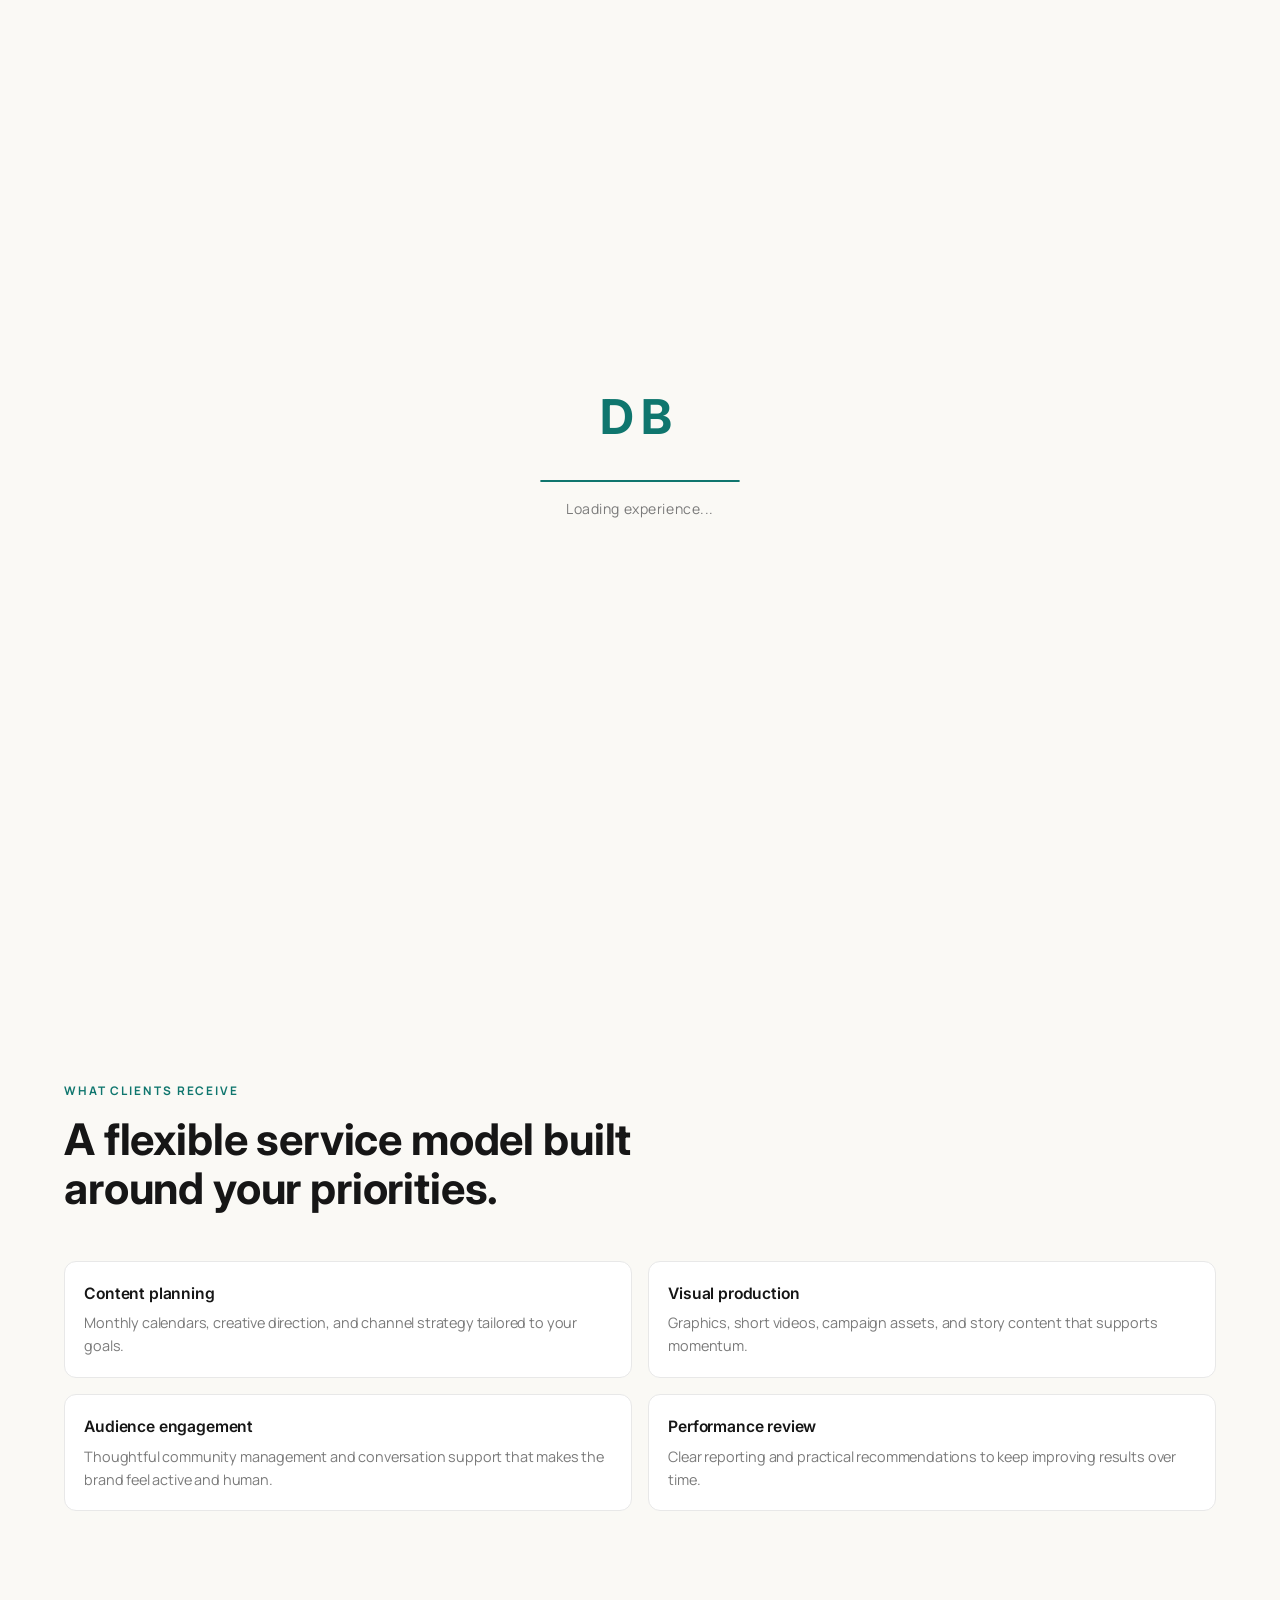
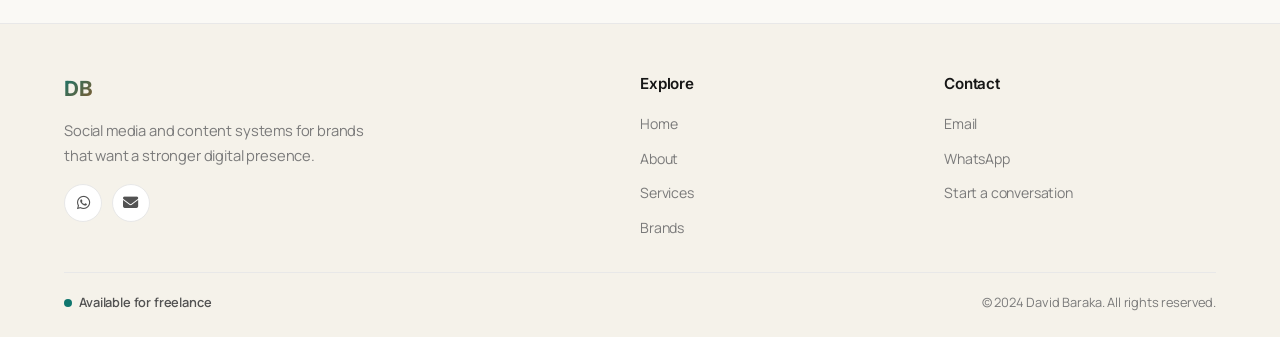
<file: services.html>
<!DOCTYPE html>
<html lang="en">
<head>
    <meta charset="UTF-8">
    <meta name="viewport" content="width=device-width, initial-scale=1.0">
    <title>Services | David Baraka</title>
    <meta name="description" content="Services include social media management, content strategy, content creation, analytics, and brand support.">
    <link rel="preconnect" href="https://fonts.googleapis.com">
    <link rel="preconnect" href="https://fonts.gstatic.com" crossorigin>
    <link href="https://fonts.googleapis.com/css2?family=Inter:wght@400;500;600;700;800&family=Manrope:wght@500;600;700;800&display=swap" rel="stylesheet">
    <link rel="stylesheet" href="https://cdnjs.cloudflare.com/ajax/libs/font-awesome/6.5.1/css/all.min.css" crossorigin="anonymous" referrerpolicy="no-referrer">
    <link rel="stylesheet" href="css/styles.css">
</head>
<body>
    <div id="loading-screen" class="loading-screen" role="status" aria-label="Loading website">
        <div class="loading-content">
            <div class="loading-logo">DB</div>
            <div class="loading-bar-container"><div class="loading-bar"></div></div>
            <p class="loading-text">Loading experience...</p>
        </div>
    </div>

    <div class="scroll-progress" aria-hidden="true"><div class="scroll-progress-bar"></div></div>

    <header class="header" id="header">
        <nav class="nav container" role="navigation" aria-label="Main navigation">
            <a href="index.html" class="nav-logo" aria-label="David Baraka Home"><span class="logo-text">DB</span><span class="logo-dot"></span></a>
            <ul class="nav-menu" id="nav-menu" role="menubar">
                <li role="none"><a href="index.html" class="nav-link" data-page="home" role="menuitem">Home</a></li>
                <li role="none"><a href="about.html" class="nav-link" data-page="about" role="menuitem">About</a></li>
                <li role="none"><a href="services.html" class="nav-link active" data-page="services" role="menuitem">Services</a></li>
                <li role="none"><a href="brands.html" class="nav-link" data-page="brands" role="menuitem">Brands</a></li>
                <li role="none"><a href="contact.html" class="nav-link" data-page="contact" role="menuitem">Contact</a></li>
            </ul>
            <div class="nav-actions">
                <button class="theme-toggle" id="theme-toggle" aria-label="Toggle dark/light mode"><i class="fas fa-moon" aria-hidden="true"></i><i class="fas fa-sun" aria-hidden="true"></i></button>
                <button class="nav-toggle" id="nav-toggle" aria-label="Toggle navigation menu" aria-expanded="false">
                    <span class="hamburger-line"></span><span class="hamburger-line"></span><span class="hamburger-line"></span>
                </button>
            </div>
        </nav>
    </header>

    <main>
        <section class="section page-hero">
            <div class="container">
                <div class="section-header" data-reveal>
                    <span class="section-label">Services</span>
                    <h1 class="section-title">A clear process for building a stronger digital presence.</h1>
                    <p class="section-subtitle">My services are designed to support the full lifecycle of social media growth, from planning to reporting.</p>
                </div>
            </div>
        </section>

        <section class="section">
            <div class="container">
                <div class="services-grid">
                    <article class="service-card" data-reveal>
                        <div class="service-card-inner">
                            <div class="service-icon"><i class="fas fa-share-nodes" aria-hidden="true"></i></div>
                            <h3>Social Media Management</h3>
                            <p>I handle content planning, scheduling, publishing, community engagement, and day-to-day account care so the brand stays active and consistent.</p>
                        </div>
                    </article>
                    <article class="service-card" data-reveal>
                        <div class="service-card-inner">
                            <div class="service-icon"><i class="fas fa-lightbulb" aria-hidden="true"></i></div>
                            <h3>Content Strategy</h3>
                            <p>Every campaign starts with audience understanding, platform insights, and a clear narrative that supports both growth and brand identity.</p>
                        </div>
                    </article>
                    <article class="service-card" data-reveal>
                        <div class="service-card-inner">
                            <div class="service-icon"><i class="fas fa-palette" aria-hidden="true"></i></div>
                            <h3>Content Creation</h3>
                            <p>I create visuals, captions, carousels, stories, and short-form assets that feel polished and easy to recognize across channels.</p>
                        </div>
                    </article>
                    <article class="service-card" data-reveal>
                        <div class="service-card-inner">
                            <div class="service-icon"><i class="fas fa-chart-line" aria-hidden="true"></i></div>
                            <h3>Analytics & Reporting</h3>
                            <p>Regular reporting helps us understand what is working, what needs adjustment, and how each piece of content contributes to growth.</p>
                        </div>
                    </article>
                </div>
            </div>
        </section>

        <section class="section">
            <div class="container">
                <div class="section-header" data-reveal>
                    <span class="section-label">What clients receive</span>
                    <h2 class="section-title">A flexible service model built around your priorities.</h2>
                </div>
                <div class="about-expertise">
                    <div class="expertise-card" data-reveal>
                        <h3>Content planning</h3>
                        <p>Monthly calendars, creative direction, and channel strategy tailored to your goals.</p>
                    </div>
                    <div class="expertise-card" data-reveal>
                        <h3>Visual production</h3>
                        <p>Graphics, short videos, campaign assets, and story content that supports momentum.</p>
                    </div>
                    <div class="expertise-card" data-reveal>
                        <h3>Audience engagement</h3>
                        <p>Thoughtful community management and conversation support that makes the brand feel active and human.</p>
                    </div>
                    <div class="expertise-card" data-reveal>
                        <h3>Performance review</h3>
                        <p>Clear reporting and practical recommendations to keep improving results over time.</p>
                    </div>
                </div>
            </div>
        </section>
    </main>

    <footer class="footer" role="contentinfo">
        <div class="container">
            <div class="footer-content">
                <div class="footer-brand">
                    <a href="index.html" class="footer-logo"><span class="logo-text">DB</span><span class="logo-dot"></span></a>
                    <p>Social media and content systems for brands that want a stronger digital presence.</p>
                    <div class="footer-social">
                        <a href="https://wa.me/254790010567" target="_blank" rel="noopener noreferrer" aria-label="WhatsApp"><i class="fab fa-whatsapp" aria-hidden="true"></i></a>
                        <a href="mailto:daveeybaraka@gmail.com" aria-label="Email"><i class="fas fa-envelope" aria-hidden="true"></i></a>
                    </div>
                </div>
                <div class="footer-links">
                    <h4>Explore</h4>
                    <ul>
                        <li><a href="index.html">Home</a></li>
                        <li><a href="about.html">About</a></li>
                        <li><a href="services.html">Services</a></li>
                        <li><a href="brands.html">Brands</a></li>
                    </ul>
                </div>
                <div class="footer-links">
                    <h4>Contact</h4>
                    <ul>
                        <li><a href="mailto:daveeybaraka@gmail.com">Email</a></li>
                        <li><a href="https://wa.me/254790010567">WhatsApp</a></li>
                        <li><a href="contact.html">Start a conversation</a></li>
                    </ul>
                </div>
            </div>
            <div class="footer-bottom">
                <div class="footer-availability"><span class="availability-dot"></span><span>Available for freelance</span></div>
                <p class="footer-copyright">&copy; 2024 David Baraka. All rights reserved.</p>
            </div>
        </div>
    </footer>

    <button class="back-to-top" id="back-to-top" type="button" aria-label="Back to top">
        <i class="fas fa-arrow-up" aria-hidden="true"></i>
    </button>

    <script type="module" src="js/main.js"></script>
</body>
</html>
</file>
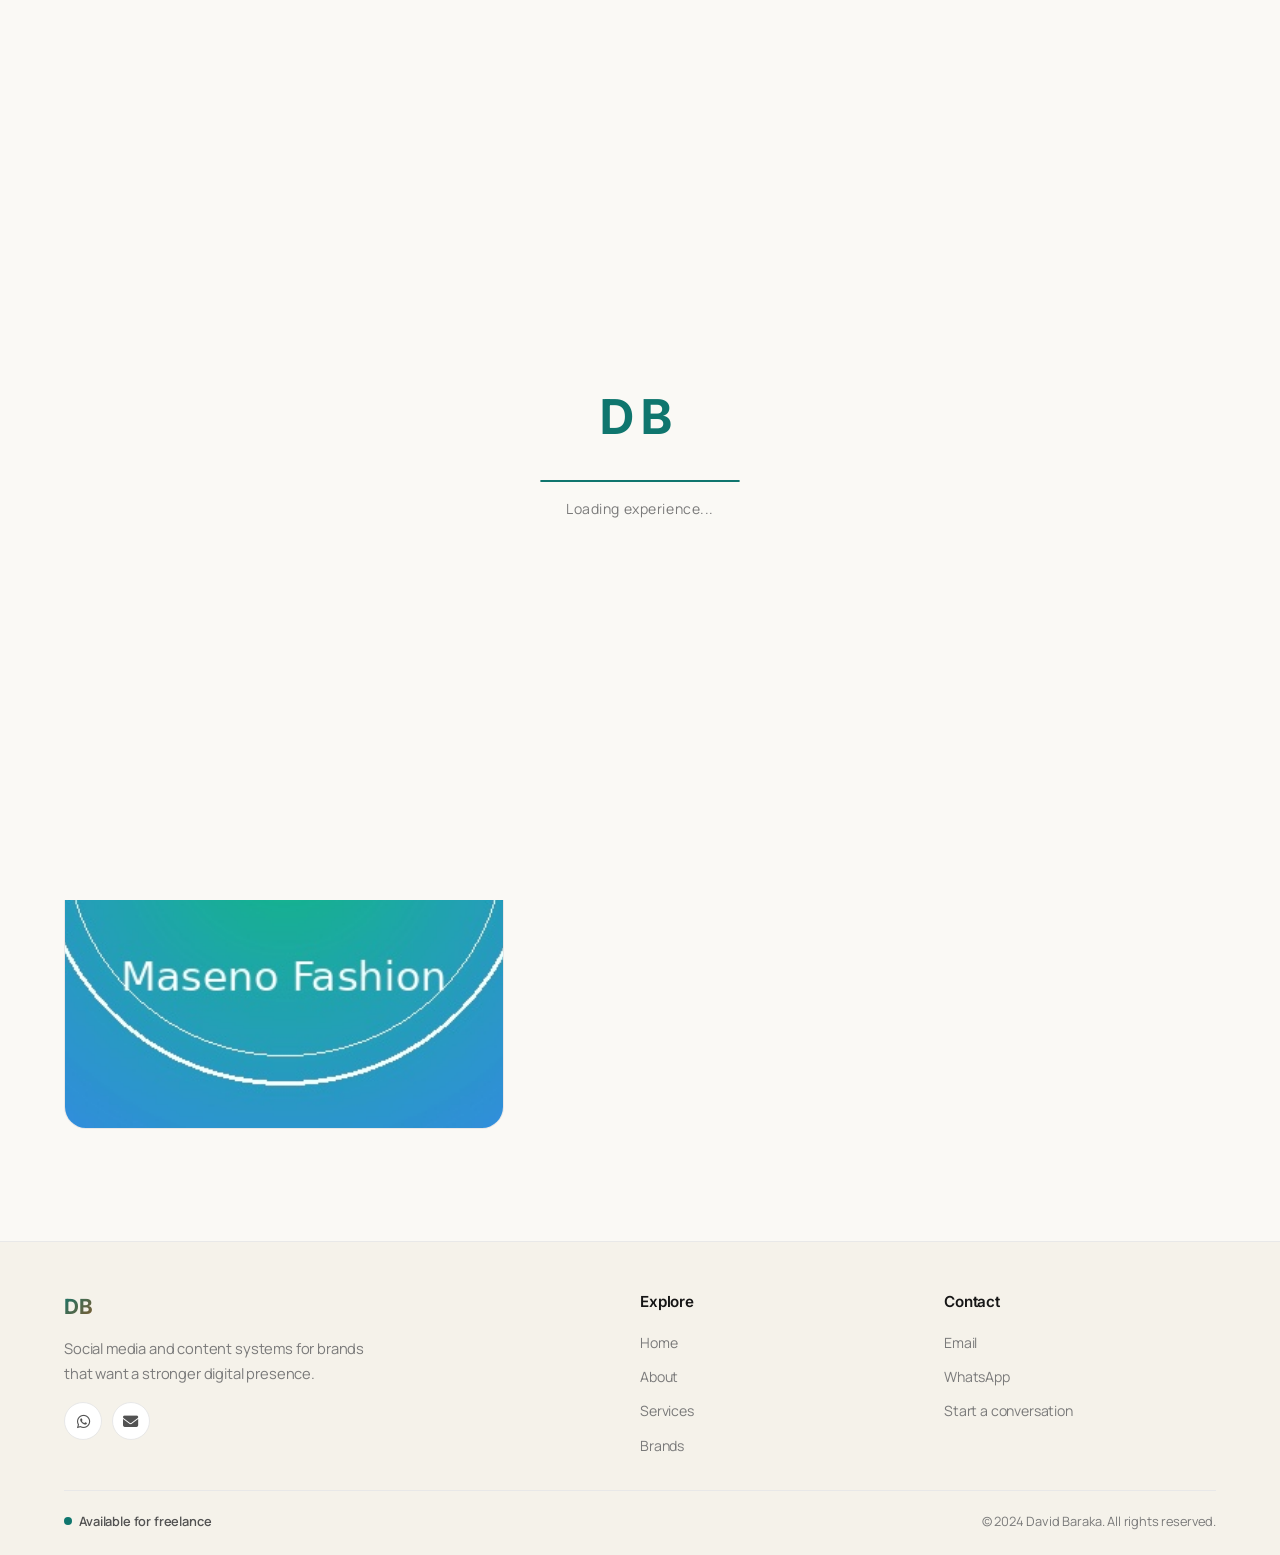
<file: brands/maseno-fashion-weekend.html>
<!DOCTYPE html>
<html lang="en">
<head>
    <meta charset="UTF-8">
    <meta name="viewport" content="width=device-width, initial-scale=1.0">
    <title>Maseno Fashion Weekend | David Baraka</title>
    <meta name="description" content="Case study for Maseno Fashion Weekend, focused on event promotion, social coverage, and audience engagement.">
    <link rel="preconnect" href="https://fonts.googleapis.com">
    <link rel="preconnect" href="https://fonts.gstatic.com" crossorigin>
    <link href="https://fonts.googleapis.com/css2?family=Inter:wght@400;500;600;700;800&family=Manrope:wght@500;600;700;800&display=swap" rel="stylesheet">
    <link rel="stylesheet" href="https://cdnjs.cloudflare.com/ajax/libs/font-awesome/6.5.1/css/all.min.css" crossorigin="anonymous" referrerpolicy="no-referrer">
    <link rel="stylesheet" href="../css/styles.css">
</head>
<body>
    <div id="loading-screen" class="loading-screen" role="status" aria-label="Loading website">
        <div class="loading-content">
            <div class="loading-logo">DB</div>
            <div class="loading-bar-container"><div class="loading-bar"></div></div>
            <p class="loading-text">Loading experience...</p>
        </div>
    </div>

    <div class="scroll-progress" aria-hidden="true"><div class="scroll-progress-bar"></div></div>

    <header class="header" id="header">
        <nav class="nav container" role="navigation" aria-label="Main navigation">
            <a href="../index.html" class="nav-logo" aria-label="David Baraka Home"><span class="logo-text">DB</span><span class="logo-dot"></span></a>
            <ul class="nav-menu" id="nav-menu" role="menubar">
                <li role="none"><a href="../index.html" class="nav-link" role="menuitem">Home</a></li>
                <li role="none"><a href="../about.html" class="nav-link" role="menuitem">About</a></li>
                <li role="none"><a href="../services.html" class="nav-link" role="menuitem">Services</a></li>
                <li role="none"><a href="../brands.html" class="nav-link" role="menuitem">Brands</a></li>
                <li role="none"><a href="../contact.html" class="nav-link" role="menuitem">Contact</a></li>
            </ul>
            <div class="nav-actions">
                <button class="theme-toggle" id="theme-toggle" aria-label="Toggle dark/light mode"><i class="fas fa-moon" aria-hidden="true"></i><i class="fas fa-sun" aria-hidden="true"></i></button>
                <button class="nav-toggle" id="nav-toggle" aria-label="Toggle navigation menu" aria-expanded="false">
                    <span class="hamburger-line"></span><span class="hamburger-line"></span><span class="hamburger-line"></span>
                </button>
            </div>
        </nav>
    </header>

    <main>
        <section class="section page-hero">
            <div class="container">
                <div class="section-header" data-reveal>
                    <span class="section-label">Case study</span>
                    <h1 class="section-title">Maseno Fashion Weekend</h1>
                    <p class="section-subtitle">An event campaign that kept momentum alive before, during, and after the occasion through social storytelling.</p>
                </div>
            </div>
        </section>
        <section class="section">
            <div class="container">
                <div class="about-grid">
                    <div class="about-image" data-reveal>
                        <img class="about-img" src="../assets/images/brand-maseno.jpg" alt="Maseno Fashion Weekend case study preview">
                    </div>
                    <div class="about-content">
                        <div class="about-text" data-reveal>
                            <p>This project centered on building anticipation, capturing the atmosphere, and extending the event’s energy beyond the physical experience. Social content was used to create both excitement and continuity for the audience before and after the event.</p>
                            <p>The work focused on turning attention into participation and giving the event a stronger sense of story across the full timeline.</p>
                        </div>
                        <div class="about-expertise">
                            <div class="expertise-card" data-reveal>
                                <h3>My role</h3>
                                <p>Content creation, event promotion, live social coverage, and audience engagement.</p>
                            </div>
                            <div class="expertise-card" data-reveal>
                                <h3>Outcome</h3>
                                <p>More awareness, stronger live engagement, and wider reach for the event’s key moments.</p>
                            </div>
                        </div>
                    </div>
                </div>
            </div>
        </section>
    </main>

    <footer class="footer" role="contentinfo">
        <div class="container">
            <div class="footer-content">
                <div class="footer-brand">
                    <a href="../index.html" class="footer-logo"><span class="logo-text">DB</span><span class="logo-dot"></span></a>
                    <p>Social media and content systems for brands that want a stronger digital presence.</p>
                    <div class="footer-social">
                        <a href="https://wa.me/254790010567" target="_blank" rel="noopener noreferrer" aria-label="WhatsApp"><i class="fab fa-whatsapp" aria-hidden="true"></i></a>
                        <a href="mailto:daveeybaraka@gmail.com" aria-label="Email"><i class="fas fa-envelope" aria-hidden="true"></i></a>
                    </div>
                </div>
                <div class="footer-links">
                    <h4>Explore</h4>
                    <ul>
                        <li><a href="../index.html">Home</a></li>
                        <li><a href="../about.html">About</a></li>
                        <li><a href="../services.html">Services</a></li>
                        <li><a href="../brands.html">Brands</a></li>
                    </ul>
                </div>
                <div class="footer-links">
                    <h4>Contact</h4>
                    <ul>
                        <li><a href="mailto:daveeybaraka@gmail.com">Email</a></li>
                        <li><a href="https://wa.me/254790010567">WhatsApp</a></li>
                        <li><a href="../contact.html">Start a conversation</a></li>
                    </ul>
                </div>
            </div>
            <div class="footer-bottom">
                <div class="footer-availability"><span class="availability-dot"></span><span>Available for freelance</span></div>
                <p class="footer-copyright">&copy; 2024 David Baraka. All rights reserved.</p>
            </div>
        </div>
    </footer>

    <button class="back-to-top" id="back-to-top" type="button" aria-label="Back to top">
        <i class="fas fa-arrow-up" aria-hidden="true"></i>
    </button>

    <script type="module" src="../js/main.js"></script>
</body>
</html>
</file>
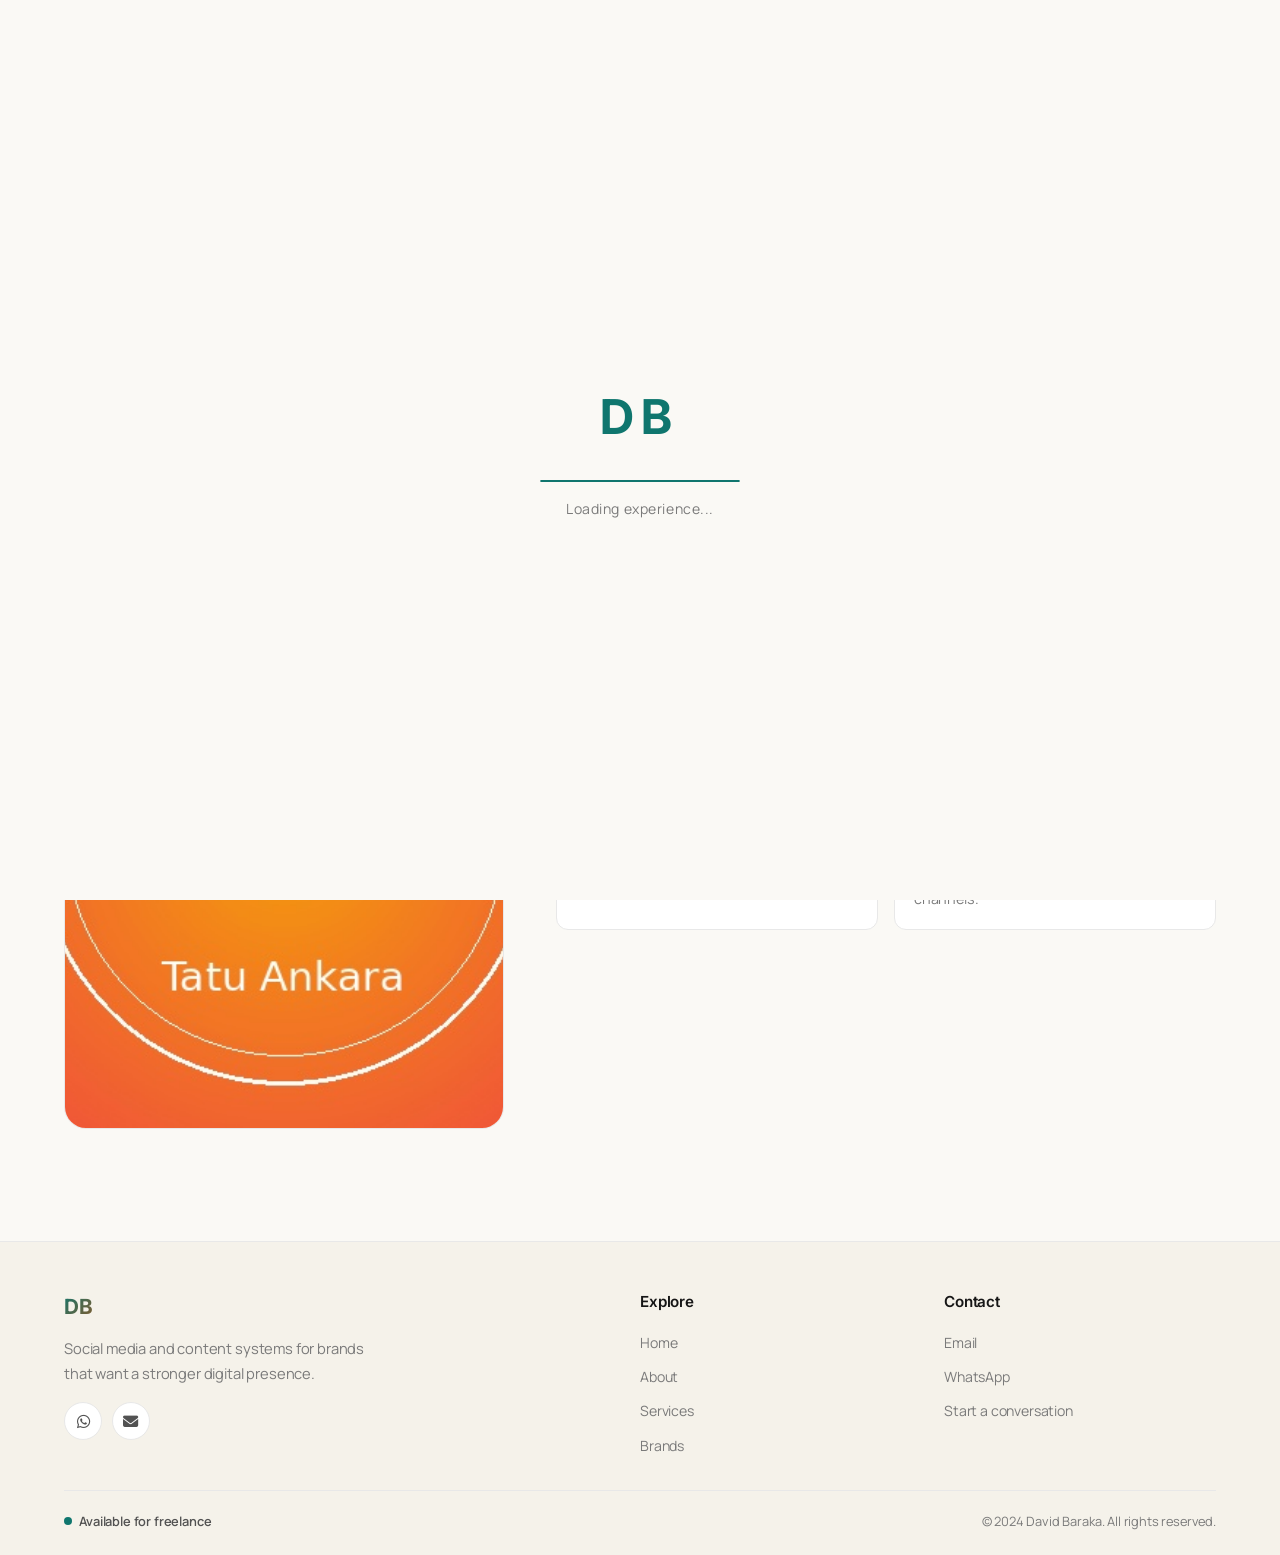
<file: brands/tatu-ankara.html>
<!DOCTYPE html>
<html lang="en">
<head>
    <meta charset="UTF-8">
    <meta name="viewport" content="width=device-width, initial-scale=1.0">
    <title>Tatu Ankara | David Baraka</title>
    <meta name="description" content="Case study for Tatu Ankara, focusing on launch campaigns, short-form content, and social storytelling.">
    <link rel="preconnect" href="https://fonts.googleapis.com">
    <link rel="preconnect" href="https://fonts.gstatic.com" crossorigin>
    <link href="https://fonts.googleapis.com/css2?family=Inter:wght@400;500;600;700;800&family=Manrope:wght@500;600;700;800&display=swap" rel="stylesheet">
    <link rel="stylesheet" href="https://cdnjs.cloudflare.com/ajax/libs/font-awesome/6.5.1/css/all.min.css" crossorigin="anonymous" referrerpolicy="no-referrer">
    <link rel="stylesheet" href="../css/styles.css">
</head>
<body>
    <div id="loading-screen" class="loading-screen" role="status" aria-label="Loading website">
        <div class="loading-content">
            <div class="loading-logo">DB</div>
            <div class="loading-bar-container"><div class="loading-bar"></div></div>
            <p class="loading-text">Loading experience...</p>
        </div>
    </div>

    <div class="scroll-progress" aria-hidden="true"><div class="scroll-progress-bar"></div></div>

    <header class="header" id="header">
        <nav class="nav container" role="navigation" aria-label="Main navigation">
            <a href="../index.html" class="nav-logo" aria-label="David Baraka Home"><span class="logo-text">DB</span><span class="logo-dot"></span></a>
            <ul class="nav-menu" id="nav-menu" role="menubar">
                <li role="none"><a href="../index.html" class="nav-link" role="menuitem">Home</a></li>
                <li role="none"><a href="../about.html" class="nav-link" role="menuitem">About</a></li>
                <li role="none"><a href="../services.html" class="nav-link" role="menuitem">Services</a></li>
                <li role="none"><a href="../brands.html" class="nav-link" role="menuitem">Brands</a></li>
                <li role="none"><a href="../contact.html" class="nav-link" role="menuitem">Contact</a></li>
            </ul>
            <div class="nav-actions">
                <button class="theme-toggle" id="theme-toggle" aria-label="Toggle dark/light mode"><i class="fas fa-moon" aria-hidden="true"></i><i class="fas fa-sun" aria-hidden="true"></i></button>
                <button class="nav-toggle" id="nav-toggle" aria-label="Toggle navigation menu" aria-expanded="false">
                    <span class="hamburger-line"></span><span class="hamburger-line"></span><span class="hamburger-line"></span>
                </button>
            </div>
        </nav>
    </header>

    <main>
        <section class="section page-hero">
            <div class="container">
                <div class="section-header" data-reveal>
                    <span class="section-label">Case study</span>
                    <h1 class="section-title">Tatu Ankara</h1>
                    <p class="section-subtitle">A launch-focused content approach that leaned into cultural identity, product storytelling, and audience mobility.</p>
                </div>
            </div>
        </section>
        <section class="section">
            <div class="container">
                <div class="about-grid">
                    <div class="about-image" data-reveal>
                        <img class="about-img" src="../assets/images/brand-tatu.jpg" alt="Tatu Ankara case study preview">
                    </div>
                    <div class="about-content">
                        <div class="about-text" data-reveal>
                            <p>The emphasis was on creating social content that could keep up with the pace of product releases while still reflecting the brand’s distinctive identity. Short-form content became the main vehicle for introducing launches and sustaining audience interest after the initial moment.</p>
                            <p>I focused on making each asset feel immediate, polished, and aligned with the way the brand wanted to be understood.</p>
                        </div>
                        <div class="about-expertise">
                            <div class="expertise-card" data-reveal>
                                <h3>My role</h3>
                                <p>Creative direction, content production, campaign planning, and social rollout support.</p>
                            </div>
                            <div class="expertise-card" data-reveal>
                                <h3>Outcome</h3>
                                <p>Stronger product awareness, more engaged audience interaction, and clearer brand presence across short-form channels.</p>
                            </div>
                        </div>
                    </div>
                </div>
            </div>
        </section>
    </main>

    <footer class="footer" role="contentinfo">
        <div class="container">
            <div class="footer-content">
                <div class="footer-brand">
                    <a href="../index.html" class="footer-logo"><span class="logo-text">DB</span><span class="logo-dot"></span></a>
                    <p>Social media and content systems for brands that want a stronger digital presence.</p>
                    <div class="footer-social">
                        <a href="https://wa.me/254790010567" target="_blank" rel="noopener noreferrer" aria-label="WhatsApp"><i class="fab fa-whatsapp" aria-hidden="true"></i></a>
                        <a href="mailto:daveeybaraka@gmail.com" aria-label="Email"><i class="fas fa-envelope" aria-hidden="true"></i></a>
                    </div>
                </div>
                <div class="footer-links">
                    <h4>Explore</h4>
                    <ul>
                        <li><a href="../index.html">Home</a></li>
                        <li><a href="../about.html">About</a></li>
                        <li><a href="../services.html">Services</a></li>
                        <li><a href="../brands.html">Brands</a></li>
                    </ul>
                </div>
                <div class="footer-links">
                    <h4>Contact</h4>
                    <ul>
                        <li><a href="mailto:daveeybaraka@gmail.com">Email</a></li>
                        <li><a href="https://wa.me/254790010567">WhatsApp</a></li>
                        <li><a href="../contact.html">Start a conversation</a></li>
                    </ul>
                </div>
            </div>
            <div class="footer-bottom">
                <div class="footer-availability"><span class="availability-dot"></span><span>Available for freelance</span></div>
                <p class="footer-copyright">&copy; 2024 David Baraka. All rights reserved.</p>
            </div>
        </div>
    </footer>

    <button class="back-to-top" id="back-to-top" type="button" aria-label="Back to top">
        <i class="fas fa-arrow-up" aria-hidden="true"></i>
    </button>

    <script type="module" src="../js/main.js"></script>
</body>
</html>
</file>
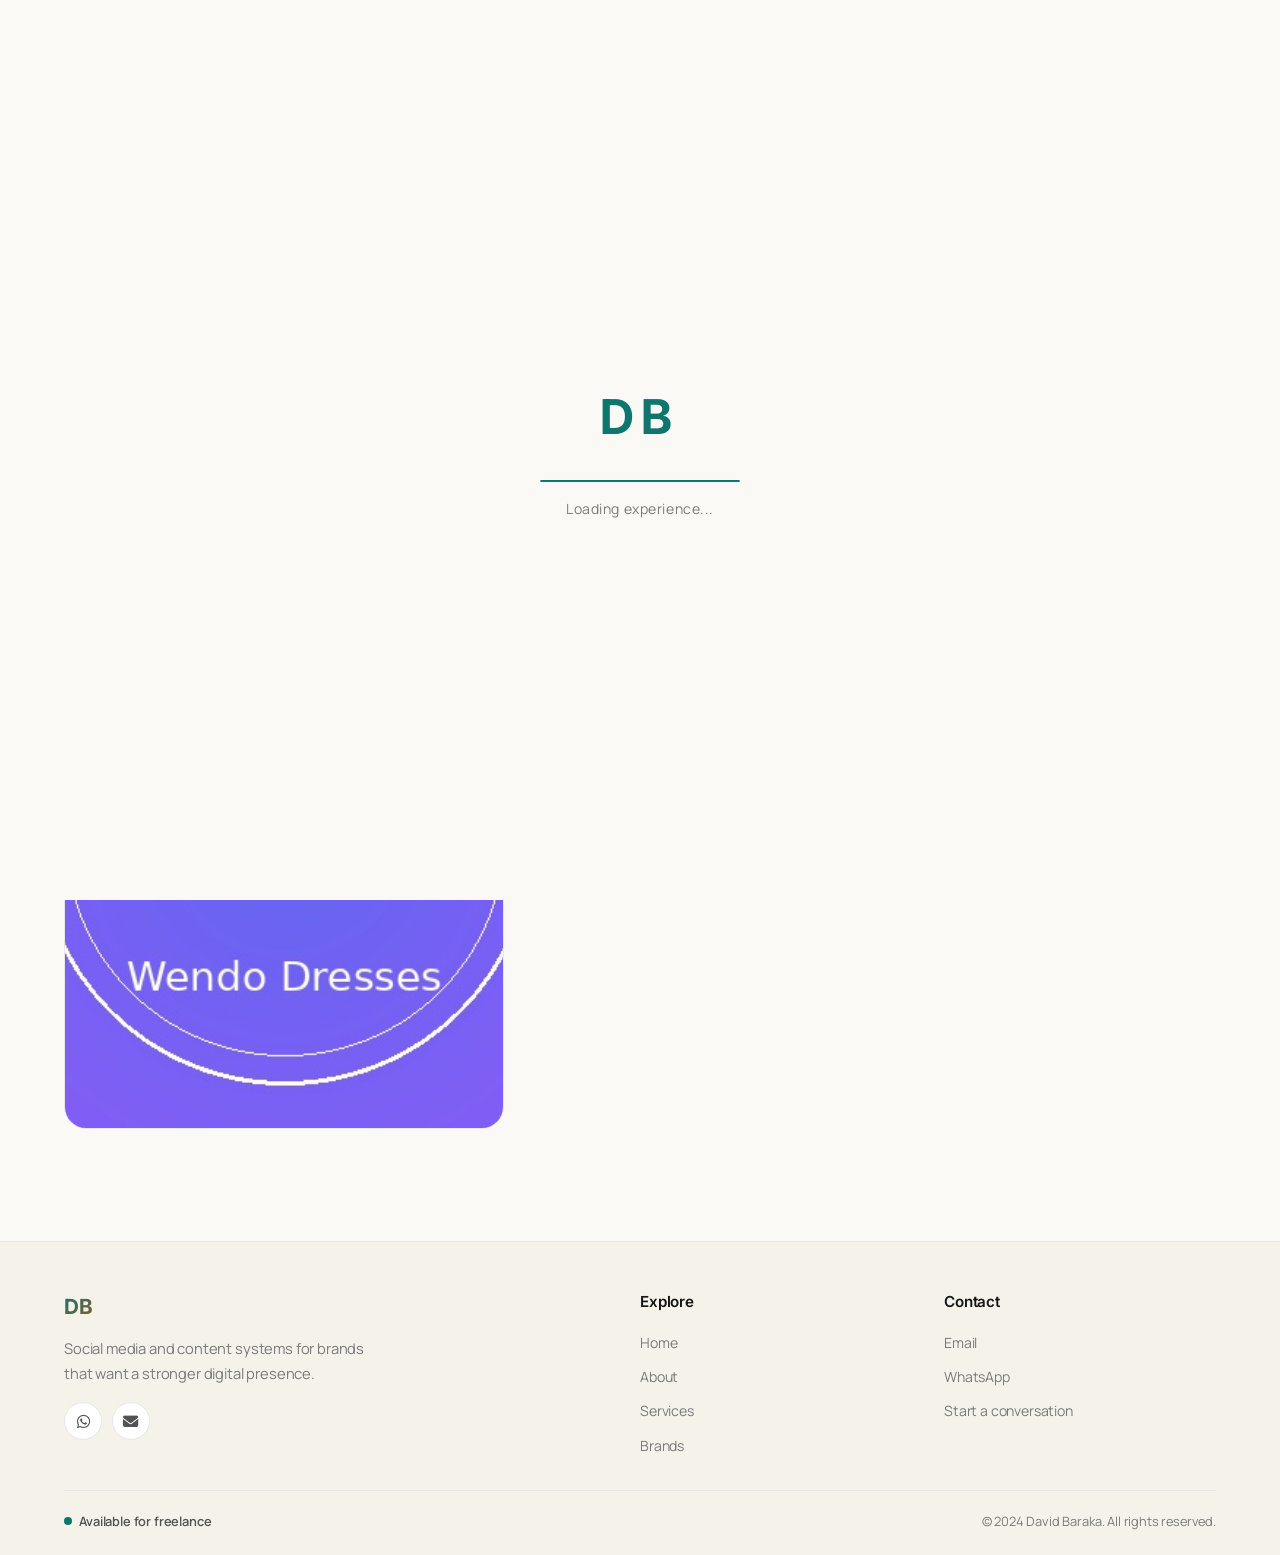
<file: brands/wendo.html>
<!DOCTYPE html>
<html lang="en">
<head>
    <meta charset="UTF-8">
    <meta name="viewport" content="width=device-width, initial-scale=1.0">
    <title>Wendo Dresses | David Baraka</title>
    <meta name="description" content="Case study for Wendo Dresses, covering content strategy, social management, and visual systems.">
    <link rel="preconnect" href="https://fonts.googleapis.com">
    <link rel="preconnect" href="https://fonts.gstatic.com" crossorigin>
    <link href="https://fonts.googleapis.com/css2?family=Inter:wght@400;500;600;700;800&family=Manrope:wght@500;600;700;800&display=swap" rel="stylesheet">
    <link rel="stylesheet" href="https://cdnjs.cloudflare.com/ajax/libs/font-awesome/6.5.1/css/all.min.css" crossorigin="anonymous" referrerpolicy="no-referrer">
    <link rel="stylesheet" href="../css/styles.css">
</head>
<body>
    <div id="loading-screen" class="loading-screen" role="status" aria-label="Loading website">
        <div class="loading-content">
            <div class="loading-logo">DB</div>
            <div class="loading-bar-container"><div class="loading-bar"></div></div>
            <p class="loading-text">Loading experience...</p>
        </div>
    </div>

    <div class="scroll-progress" aria-hidden="true"><div class="scroll-progress-bar"></div></div>

    <header class="header" id="header">
        <nav class="nav container" role="navigation" aria-label="Main navigation">
            <a href="../index.html" class="nav-logo" aria-label="David Baraka Home"><span class="logo-text">DB</span><span class="logo-dot"></span></a>
            <ul class="nav-menu" id="nav-menu" role="menubar">
                <li role="none"><a href="../index.html" class="nav-link" role="menuitem">Home</a></li>
                <li role="none"><a href="../about.html" class="nav-link" role="menuitem">About</a></li>
                <li role="none"><a href="../services.html" class="nav-link" role="menuitem">Services</a></li>
                <li role="none"><a href="../brands.html" class="nav-link" role="menuitem">Brands</a></li>
                <li role="none"><a href="../contact.html" class="nav-link" role="menuitem">Contact</a></li>
            </ul>
            <div class="nav-actions">
                <button class="theme-toggle" id="theme-toggle" aria-label="Toggle dark/light mode"><i class="fas fa-moon" aria-hidden="true"></i><i class="fas fa-sun" aria-hidden="true"></i></button>
                <button class="nav-toggle" id="nav-toggle" aria-label="Toggle navigation menu" aria-expanded="false">
                    <span class="hamburger-line"></span><span class="hamburger-line"></span><span class="hamburger-line"></span>
                </button>
            </div>
        </nav>
    </header>

    <main>
        <section class="section page-hero">
            <div class="container">
                <div class="section-header" data-reveal>
                    <span class="section-label">Case study</span>
                    <h1 class="section-title">Wendo Dresses</h1>
                    <p class="section-subtitle">A brand storytelling system built to feel polished, contemporary, and easy to follow across social channels.</p>
                </div>
            </div>
        </section>
        <section class="section">
            <div class="container">
                <div class="about-grid">
                    <div class="about-image" data-reveal>
                        <img class="about-img" src="../assets/images/brand-wendo.jpg" alt="Wendo Dresses case study preview">
                    </div>
                    <div class="about-content">
                        <div class="about-text" data-reveal>
                            <p>This collaboration focused on making the brand feel more intentional, especially around launches and seasonal storytelling. The goal was to present the collections with a stronger point of view while keeping the content usable across Instagram and TikTok.</p>
                            <p>I worked across content planning, visual direction, and execution to create a more cohesive rhythm for the brand online.</p>
                        </div>
                        <div class="about-expertise">
                            <div class="expertise-card" data-reveal>
                                <h3>My role</h3>
                                <p>Content strategy, brand support, creative planning, and social content production.</p>
                            </div>
                            <div class="expertise-card" data-reveal>
                                <h3>Outcome</h3>
                                <p>More consistent storytelling, stronger visual identity, and fuller audience engagement around launches.</p>
                            </div>
                        </div>
                    </div>
                </div>
            </div>
        </section>
    </main>

    <footer class="footer" role="contentinfo">
        <div class="container">
            <div class="footer-content">
                <div class="footer-brand">
                    <a href="../index.html" class="footer-logo"><span class="logo-text">DB</span><span class="logo-dot"></span></a>
                    <p>Social media and content systems for brands that want a stronger digital presence.</p>
                    <div class="footer-social">
                        <a href="https://wa.me/254790010567" target="_blank" rel="noopener noreferrer" aria-label="WhatsApp"><i class="fab fa-whatsapp" aria-hidden="true"></i></a>
                        <a href="mailto:daveeybaraka@gmail.com" aria-label="Email"><i class="fas fa-envelope" aria-hidden="true"></i></a>
                    </div>
                </div>
                <div class="footer-links">
                    <h4>Explore</h4>
                    <ul>
                        <li><a href="../index.html">Home</a></li>
                        <li><a href="../about.html">About</a></li>
                        <li><a href="../services.html">Services</a></li>
                        <li><a href="../brands.html">Brands</a></li>
                    </ul>
                </div>
                <div class="footer-links">
                    <h4>Contact</h4>
                    <ul>
                        <li><a href="mailto:daveeybaraka@gmail.com">Email</a></li>
                        <li><a href="https://wa.me/254790010567">WhatsApp</a></li>
                        <li><a href="../contact.html">Start a conversation</a></li>
                    </ul>
                </div>
            </div>
            <div class="footer-bottom">
                <div class="footer-availability"><span class="availability-dot"></span><span>Available for freelance</span></div>
                <p class="footer-copyright">&copy; 2024 David Baraka. All rights reserved.</p>
            </div>
        </div>
    </footer>

    <button class="back-to-top" id="back-to-top" type="button" aria-label="Back to top">
        <i class="fas fa-arrow-up" aria-hidden="true"></i>
    </button>

    <script type="module" src="../js/main.js"></script>
</body>
</html>
</file>
<file: style.css>
/* ============================================
   PORTFOLIO STYLESHEET
   David Baraka - Social Media & Content Manager
   Editorial minimal theme
   ============================================ */

/* CSS Custom Properties (Variables) */
:root {
    --bg-primary: #faf9f5;
    --bg-secondary: #f5f2ea;
    --bg-tertiary: #ece7de;
    --bg-card: #ffffff;
    --bg-glass: rgba(255, 255, 255, 0.82);
    --bg-glass-hover: rgba(255, 255, 255, 0.95);

    --text-primary: #161616;
    --text-secondary: #525252;
    --text-muted: #7a7a7a;

    --accent-primary: #0f766e;
    --accent-secondary: #8a5a2b;
    --accent-gradient: linear-gradient(135deg, #0f766e, #8a5a2b);
    --accent-gradient-soft: rgba(15, 118, 110, 0.08);

    --border-color: #e8e8e8;
    --border-color-hover: #d4d4d4;
    --shadow-sm: 0 1px 3px rgba(22, 22, 22, 0.06);
    --shadow-md: 0 10px 30px rgba(22, 22, 22, 0.06);
    --shadow-lg: 0 20px 45px rgba(22, 22, 22, 0.08);

    --radius-sm: 6px;
    --radius-md: 12px;
    --radius-lg: 22px;
    --radius-xl: 30px;
    --radius-full: 9999px;

    --font-primary: 'Inter', sans-serif;
    --font-secondary: 'Manrope', sans-serif;

    --transition-fast: 0.2s ease;
    --transition-normal: 0.3s ease;
    --transition-slow: 0.5s ease;
    --transition-bounce: 0.5s cubic-bezier(0.22, 1, 0.36, 1);

    --container-width: 1200px;
    --container-padding: 24px;
    --section-padding: 112px;
    --header-height: 72px;
}

[data-theme="light"] {
    --bg-primary: #faf9f5;
    --bg-secondary: #f5f2ea;
    --bg-tertiary: #ece7de;
    --bg-card: #ffffff;
    --bg-glass: rgba(255, 255, 255, 0.82);
    --bg-glass-hover: rgba(255, 255, 255, 0.95);
    --text-primary: #161616;
    --text-secondary: #525252;
    --text-muted: #7a7a7a;
    --border-color: #e8e8e8;
    --border-color-hover: #d4d4d4;
}

[data-theme="dark"] {
    --bg-primary: #101216;
    --bg-secondary: #171a24;
    --bg-tertiary: #1e222e;
    --bg-card: #181c28;
    --bg-glass: rgba(255, 255, 255, 0.08);
    --bg-glass-hover: rgba(255, 255, 255, 0.12);
    --text-primary: #f4f4f6;
    --text-secondary: #b9bdc9;
    --text-muted: #8f96a5;
    --accent-primary: #5dd2be;
    --accent-secondary: #b48b57;
    --accent-gradient: linear-gradient(135deg, #5dd2be, #b48b57);
    --accent-gradient-soft: rgba(93, 210, 190, 0.12);
    --border-color: rgba(255, 255, 255, 0.08);
    --border-color-hover: rgba(255, 255, 255, 0.14);
    --shadow-sm: 0 1px 3px rgba(0, 0, 0, 0.35);
    --shadow-md: 0 10px 30px rgba(0, 0, 0, 0.35);
    --shadow-lg: 0 20px 45px rgba(0, 0, 0, 0.4);
}

/* ============================================
   RESET & BASE STYLES
   ============================================ */
*, *::before, *::after {
    margin: 0;
    padding: 0;
    box-sizing: border-box;
}

html {
    scroll-behavior: smooth;
    font-size: 16px;
    -webkit-font-smoothing: antialiased;
    -moz-osx-font-smoothing: grayscale;
}

body {
    font-family: var(--font-primary);
    background-color: var(--bg-primary);
    color: var(--text-primary);
    line-height: 1.6;
    overflow-x: hidden;
    transition: background-color var(--transition-normal), color var(--transition-normal);
    letter-spacing: -0.01em;
}

a {
    color: inherit;
    text-decoration: none;
    transition: color var(--transition-fast);
}

img {
    max-width: 100%;
    height: auto;
    display: block;
}

button {
    font-family: inherit;
    cursor: pointer;
    border: none;
    background: none;
    color: inherit;
}

ul, ol {
    list-style: none;
}

/* ============================================
   LOADING SCREEN
   ============================================ */
.loading-screen {
    position: fixed;
    inset: 0;
    background: var(--bg-primary);
    display: flex;
    align-items: center;
    justify-content: center;
    z-index: 9999;
    transition: opacity 0.6s ease, visibility 0.6s ease;
}

.loading-screen.hidden {
    opacity: 0;
    visibility: hidden;
    pointer-events: none;
}

.loading-content {
    text-align: center;
}

.loading-logo {
    font-size: 3rem;
    font-weight: 700;
    color: var(--accent-primary);
    margin-bottom: 1.5rem;
    letter-spacing: 0.15em;
}

.loading-bar-container {
    width: 200px;
    height: 2px;
    background: var(--border-color);
    border-radius: var(--radius-full);
    overflow: hidden;
    margin: 0 auto 1rem;
}

.loading-bar {
    height: 100%;
    width: 0%;
    background: var(--accent-primary);
    border-radius: var(--radius-full);
    animation: loadingProgress 2s ease forwards;
}

.loading-text {
    font-family: var(--font-secondary);
    font-size: 0.875rem;
    color: var(--text-muted);
    letter-spacing: 0.04em;
}

@keyframes loadingProgress {
    0% { width: 0%; }
    50% { width: 70%; }
    100% { width: 100%; }
}

/* ============================================
   SCROLL PROGRESS BAR
   ============================================ */
.scroll-progress {
    position: fixed;
    top: 0;
    left: 0;
    width: 100%;
    height: 2px;
    z-index: 10001;
    background: transparent;
}

.scroll-progress-bar {
    height: 100%;
    width: 0%;
    background: var(--accent-primary);
    transition: width 0.1s linear;
}

/* ============================================
   CONTAINER
   ============================================ */
.container {
    max-width: var(--container-width);
    margin: 0 auto;
    padding: 0 var(--container-padding);
    width: 100%;
}

/* ============================================
   HEADER & NAVIGATION
   ============================================ */
.header {
    position: fixed;
    top: 0;
    left: 0;
    width: 100%;
    height: var(--header-height);
    z-index: 1000;
    transition: background var(--transition-normal), box-shadow var(--transition-normal), backdrop-filter var(--transition-normal);
}

.header.scrolled {
    background: rgba(10, 10, 15, 0.8);
    backdrop-filter: blur(20px);
    -webkit-backdrop-filter: blur(20px);
    box-shadow: var(--shadow-sm);
}

[data-theme="light"] .header.scrolled {
    background: rgba(248, 249, 252, 0.85);
}

.nav {
    display: flex;
    align-items: center;
    justify-content: space-between;
    height: 100%;
}

.nav-logo {
    display: flex;
    align-items: center;
    gap: 4px;
    font-size: 1.5rem;
    font-weight: 800;
    letter-spacing: -1px;
}

.logo-text {
    background: var(--accent-gradient);
    -webkit-background-clip: text;
    -webkit-text-fill-color: transparent;
    background-clip: text;
}

.logo-dot {
    width: 8px;
    height: 8px;
    background: var(--accent-tertiary);
    border-radius: 50%;
    display: inline-block;
    animation: blink 2s ease-in-out infinite;
}

@keyframes blink {
    0%, 100% { opacity: 1; }
    50% { opacity: 0.3; }
}

.nav-menu {
    display: flex;
    align-items: center;
    gap: 2rem;
}

.nav-link {
    font-family: var(--font-secondary);
    font-size: 0.875rem;
    font-weight: 500;
    color: var(--text-secondary);
    position: relative;
    padding: 0.5rem 0;
    transition: color var(--transition-fast);
}

.nav-link::after {
    content: '';
    position: absolute;
    bottom: 0;
    left: 0;
    width: 0;
    height: 2px;
    background: var(--accent-gradient);
    border-radius: var(--radius-full);
    transition: width var(--transition-normal);
}

.nav-link:hover,
.nav-link.active {
    color: var(--text-primary);
}

.nav-link:hover::after,
.nav-link.active::after {
    width: 100%;
}

.nav-actions {
    display: flex;
    align-items: center;
    gap: 1rem;
}

.theme-toggle {
    width: 44px;
    height: 44px;
    border-radius: var(--radius-full);
    background: var(--bg-glass);
    border: 1px solid var(--border-color);
    display: flex;
    align-items: center;
    justify-content: center;
    font-size: 1rem;
    color: var(--text-secondary);
    transition: all var(--transition-fast);
    position: relative;
    overflow: hidden;
}

.theme-toggle:hover {
    background: var(--bg-glass-hover);
    border-color: var(--border-color-hover);
    color: var(--text-primary);
    transform: rotate(15deg);
}

.theme-toggle .fa-sun {
    position: absolute;
    opacity: 0;
    transform: rotate(-90deg);
    transition: all var(--transition-normal);
}

.theme-toggle .fa-moon {
    transition: all var(--transition-normal);
}

[data-theme="light"] .theme-toggle .fa-moon {
    opacity: 0;
    transform: rotate(90deg);
}

[data-theme="light"] .theme-toggle .fa-sun {
    opacity: 1;
    transform: rotate(0);
}

.nav-toggle {
    display: none;
    width: 44px;
    height: 44px;
    flex-direction: column;
    align-items: center;
    justify-content: center;
    gap: 5px;
    border-radius: var(--radius-md);
    background: var(--bg-glass);
    border: 1px solid var(--border-color);
}

.hamburger-line {
    width: 22px;
    height: 2px;
    background: var(--text-primary);
    border-radius: var(--radius-full);
    transition: all var(--transition-normal);
}

.nav-toggle.active .hamburger-line:nth-child(1) {
    transform: rotate(45deg) translate(5px, 5px);
}

.nav-toggle.active .hamburger-line:nth-child(2) {
    opacity: 0;
}

.nav-toggle.active .hamburger-line:nth-child(3) {
    transform: rotate(-45deg) translate(5px, -5px);
}

/* ============================================
   BUTTONS
   ============================================ */
.btn {
    display: inline-flex;
    align-items: center;
    justify-content: center;
    gap: 0.5rem;
    padding: 0.85rem 1.4rem;
    font-family: var(--font-primary);
    font-size: 0.95rem;
    font-weight: 600;
    border-radius: var(--radius-full);
    transition: all var(--transition-normal);
    position: relative;
    white-space: nowrap;
    border: 1px solid var(--border-color);
}

.btn-primary {
    background: var(--accent-primary);
    color: #ffffff;
    border-color: var(--accent-primary);
}

.btn-primary:hover {
    transform: translateY(-1px);
    background: #115e59;
}

.btn-outline {
    background: transparent;
    color: var(--text-primary);
}

.btn-outline:hover {
    border-color: var(--accent-primary);
    color: var(--accent-primary);
    background: var(--accent-gradient-soft);
}

.btn-full {
    width: 100%;
}

/* ============================================
   SECTION COMMON STYLES
   ============================================ */
.section {
    padding: var(--section-padding) 0;
    position: relative;
}

.section-header {
    text-align: left;
    max-width: 720px;
    margin: 0 0 3rem;
}

.section-label {
    display: inline-block;
    font-family: var(--font-secondary);
    font-size: 0.74rem;
    font-weight: 700;
    text-transform: uppercase;
    letter-spacing: 0.16em;
    color: var(--accent-primary);
    margin-bottom: 0.9rem;
}

.section-title {
    font-size: clamp(1.95rem, 3.4vw, 2.8rem);
    font-weight: 700;
    line-height: 1.12;
    margin-bottom: 0.9rem;
    color: var(--text-primary);
    max-width: 680px;
}

.gradient-text {
    color: var(--accent-primary);
}

.section-subtitle {
    font-family: var(--font-secondary);
    font-size: 1.04rem;
    color: var(--text-secondary);
    line-height: 1.7;
    max-width: 680px;
}

/* ============================================
   HERO SECTION
   ============================================ */
.hero {
    min-height: auto;
    display: flex;
    align-items: center;
    position: relative;
    overflow: hidden;
    padding: calc(var(--header-height) + 1rem) 0 3rem;
}

.hero-container {
    display: grid;
    grid-template-columns: 1.02fr 0.98fr;
    gap: clamp(1.5rem, 3vw, 3rem);
    align-items: center;
    position: relative;
    z-index: 1;
}

.hero-content {
    max-width: 620px;
}

.hero-eyebrow {
    display: flex;
    align-items: center;
    gap: 0.9rem;
    margin-bottom: 1.15rem;
}

.hero-play {
    width: 34px;
    height: 34px;
    border-radius: 50%;
    background: var(--text-primary);
    display: inline-flex;
    align-items: center;
    justify-content: center;
    flex-shrink: 0;
}

.hero-play svg {
    width: 12px;
    height: 12px;
    fill: #ffffff;
}

.hero-eyebrow-text {
    display: flex;
    flex-direction: column;
    line-height: 1.2;
}

.hero-eyebrow-top {
    font-size: 0.72rem;
    letter-spacing: 0.16em;
    color: var(--text-secondary);
    font-weight: 700;
}

.hero-eyebrow-bottom {
    font-size: 0.86rem;
    letter-spacing: 0.12em;
    font-weight: 800;
    color: var(--text-primary);
}

.hero-title {
    font-family: 'Anton', sans-serif;
    font-weight: 400;
    font-size: clamp(3rem, 6.4vw, 5.2rem);
    line-height: 0.9;
    letter-spacing: 0.01em;
    text-transform: uppercase;
    display: flex;
    align-items: flex-end;
    gap: 0.8rem;
    flex-wrap: wrap;
    margin-bottom: 1rem;
}

.hero-badge-icon {
    display: inline-flex;
    align-items: center;
    justify-content: center;
    width: 48px;
    height: 48px;
    border-radius: 12px;
    background: var(--accent-primary);
    margin-bottom: 0.4rem;
}

.hero-badge-icon svg {
    width: 22px;
    height: 22px;
    stroke: #ffffff;
    fill: none;
    stroke-width: 2;
}

.hero-tagline {
    max-width: 500px;
    margin: 0 0 1.4rem;
    font-size: 1rem;
    line-height: 1.7;
    color: #3b3f36;
    font-style: italic;
}

.hero-tagline strong {
    font-style: normal;
    font-weight: 800;
    text-decoration: underline;
    text-decoration-color: var(--accent-primary);
    text-underline-offset: 4px;
}

.hero-features {
    display: grid;
    grid-template-columns: repeat(2, minmax(0, 1fr));
    gap: 1rem;
    max-width: 500px;
    margin-bottom: 1.5rem;
}

.hero-feature {
    padding: 0.9rem 0.95rem;
    border: 1px solid var(--border-color);
    border-radius: 14px;
    background: rgba(255,255,255,0.72);
}

.hero-feature-label {
    display: flex;
    align-items: center;
    gap: 0.4rem;
    font-size: 0.72rem;
    font-weight: 800;
    letter-spacing: 0.08em;
    margin-bottom: 0.45rem;
    color: var(--text-primary);
}

.hero-feature-label::before {
    content: '';
    width: 6px;
    height: 6px;
    border-radius: 50%;
    background: var(--accent-primary);
    flex-shrink: 0;
}

.hero-feature p {
    font-size: 0.84rem;
    line-height: 1.55;
    color: var(--text-secondary);
}

.hero-buttons {
    display: flex;
    align-items: center;
    gap: 1rem;
    flex-wrap: wrap;
    margin-bottom: 0;
}

.btn-secondary {
    display: inline-flex;
    align-items: center;
    gap: 0.55rem;
    text-decoration: none;
    color: var(--text-primary);
    font-size: 0.9rem;
    font-weight: 700;
    border-bottom: 1px solid var(--text-primary);
    padding-bottom: 0.2rem;
}

.hero-link-icon {
    width: 24px;
    height: 24px;
    border-radius: 50%;
    background: rgba(15, 118, 110, 0.12);
    display: inline-flex;
    align-items: center;
    justify-content: center;
}

.hero-link-icon svg {
    width: 11px;
    height: 11px;
    stroke: var(--accent-primary);
    fill: none;
    stroke-width: 2;
}

.hero-visual-panel {
    display: flex;
    justify-content: center;
}

.hero-visual {
    position: relative;
    width: min(100%, 560px);
    display: flex;
    align-items: center;
    justify-content: center;
    background: transparent;
    border: none;
    box-shadow: none;
    overflow: visible;
}

.hero-image {
    width: 100%;
    max-width: 460px;
    height: auto;
    display: block;
    object-fit: contain;
    object-position: center;
    filter: drop-shadow(0 16px 32px rgba(10, 50, 35, 0.12));
}

.design-philosophy {
    padding-top: 0;
}

.philosophy-grid {
    display: grid;
    grid-template-columns: 1.05fr 0.95fr;
    gap: clamp(2rem, 4vw, 3.5rem);
    padding-top: 1rem;
    border-top: 1px solid var(--border-color);
}

.philosophy-copy .section-title {
    margin-bottom: 1rem;
}

.philosophy-list {
    display: grid;
    gap: 1.3rem;
}

.philosophy-list > div {
    padding: 1.15rem 1.2rem;
    border: 1px solid var(--border-color);
    border-radius: var(--radius-md);
    background: var(--bg-card);
}

.philosophy-list strong {
    display: inline-block;
    font-size: 0.95rem;
    margin-bottom: 0.35rem;
    color: var(--text-primary);
}

.philosophy-list p {
    font-family: var(--font-secondary);
    font-size: 0.95rem;
    color: var(--text-secondary);
    line-height: 1.7;
}

/* ============================================
   ABOUT SECTION
   ============================================ */
.about-grid {
    display: grid;
    grid-template-columns: 0.8fr 1.2fr;
    gap: clamp(2rem, 4vw, 3.5rem);
    align-items: start;
}

.about-image-wrapper {
    position: relative;
    padding: 0.5rem;
}

.about-img {
    width: 100%;
    aspect-ratio: 3 / 4;
    object-fit: cover;
    border-radius: var(--radius-lg);
    border: 1px solid var(--border-color);
}

.about-text {
    margin-bottom: 2rem;
}

.about-text p {
    font-family: var(--font-secondary);
    font-size: 1rem;
    color: var(--text-secondary);
    line-height: 1.8;
    margin-bottom: 1.25rem;
}

.about-expertise {
    display: grid;
    grid-template-columns: repeat(2, 1fr);
    gap: 1rem;
}

.expertise-card {
    padding: 1.2rem;
    background: var(--bg-card);
    border: 1px solid var(--border-color);
    border-radius: var(--radius-md);
    transition: all var(--transition-normal);
}

.expertise-card:hover {
    transform: translateY(-2px);
    border-color: var(--border-color-hover);
    box-shadow: var(--shadow-sm);
}

.expertise-icon {
    width: 42px;
    height: 42px;
    display: flex;
    align-items: center;
    justify-content: center;
    background: var(--accent-gradient-soft);
    border-radius: var(--radius-md);
    color: var(--accent-primary);
    font-size: 1rem;
    margin-bottom: 0.9rem;
}

.expertise-card h3 {
    font-size: 0.98rem;
    font-weight: 600;
    margin-bottom: 0.35rem;
    color: var(--text-primary);
}

.expertise-card p {
    font-family: var(--font-secondary);
    font-size: 0.9rem;
    color: var(--text-muted);
    line-height: 1.6;
}

/* ============================================
   SERVICES SECTION
   ============================================ */
.services-grid {
    display: grid;
    grid-template-columns: repeat(4, 1fr);
    gap: 1rem;
}

.service-card {
    position: relative;
    border-radius: var(--radius-lg);
    overflow: hidden;
    background: var(--bg-card);
    border: 1px solid var(--border-color);
    transition: all var(--transition-normal);
}

.service-card:hover {
    transform: translateY(-2px);
    border-color: var(--border-color-hover);
    box-shadow: var(--shadow-sm);
}

.service-card-inner {
    padding: 1.4rem;
    position: relative;
    z-index: 1;
}

.service-icon {
    width: 44px;
    height: 44px;
    display: flex;
    align-items: center;
    justify-content: center;
    background: var(--accent-gradient-soft);
    border-radius: var(--radius-md);
    color: var(--accent-primary);
    font-size: 1.1rem;
    margin-bottom: 1rem;
}

.service-card h3 {
    font-size: 1rem;
    font-weight: 600;
    margin-bottom: 0.45rem;
    color: var(--text-primary);
}

.service-card p {
    font-family: var(--font-secondary);
    font-size: 0.9rem;
    color: var(--text-muted);
    line-height: 1.7;
}

/* ============================================
   SKILLS SECTION
   ============================================ */
.skills-container {
    display: grid;
    grid-template-columns: repeat(3, 1fr);
    gap: 1rem;
    margin-bottom: 2rem;
}

.skills-category {
    background: var(--bg-card);
    border: 1px solid var(--border-color);
    border-radius: var(--radius-lg);
    padding: 1.4rem;
}

.skills-category-title {
    font-size: 1rem;
    font-weight: 600;
    margin-bottom: 1.2rem;
    color: var(--text-primary);
}

.skill-items {
    display: flex;
    flex-direction: column;
    gap: 0.95rem;
}

.skill-info {
    display: flex;
    justify-content: space-between;
    align-items: center;
    margin-bottom: 0.35rem;
}

.skill-name {
    display: flex;
    align-items: center;
    gap: 0.45rem;
    font-family: var(--font-secondary);
    font-size: 0.9rem;
    font-weight: 600;
    color: var(--text-primary);
}

.skill-name i {
    color: var(--accent-primary);
    font-size: 0.85rem;
}

.skill-percent {
    font-family: var(--font-secondary);
    font-size: 0.85rem;
    font-weight: 600;
    color: var(--accent-primary);
}

.skill-bar {
    width: 100%;
    height: 5px;
    background: var(--bg-tertiary);
    border-radius: var(--radius-full);
    overflow: hidden;
}

.skill-progress {
    height: 100%;
    background: var(--accent-primary);
    border-radius: var(--radius-full);
    width: 0%;
    transition: width 1.2s cubic-bezier(0.22, 1, 0.36, 1);
}

.skills-chips {
    display: flex;
    flex-wrap: wrap;
    gap: 0.6rem;
    justify-content: flex-start;
}

.skill-chip {
    padding: 0.45rem 0.75rem;
    background: var(--bg-card);
    border: 1px solid var(--border-color);
    border-radius: var(--radius-full);
    font-family: var(--font-secondary);
    font-size: 0.8rem;
    font-weight: 600;
    color: var(--text-secondary);
}

/* ============================================
   BRANDS SECTION
   ============================================ */
.brands-grid {
    display: grid;
    grid-template-columns: repeat(3, 1fr);
    gap: 1rem;
}

.brand-card {
    border-radius: var(--radius-lg);
    overflow: hidden;
    background: var(--bg-card);
    border: 1px solid var(--border-color);
    transition: all var(--transition-normal);
}

.brand-card:hover {
    transform: translateY(-2px);
    border-color: var(--border-color-hover);
    box-shadow: var(--shadow-sm);
}

.brand-card-inner {
    display: flex;
    flex-direction: column;
    height: 100%;
}

.brand-visual img {
    width: 100%;
    aspect-ratio: 16 / 10;
    object-fit: cover;
    border-bottom: 1px solid var(--border-color);
}

.brand-content {
    padding: 1.2rem;
    display: flex;
    flex-direction: column;
    gap: 0.8rem;
}

.brand-header {
    display: flex;
    flex-direction: column;
    gap: 0.2rem;
}

.brand-category {
    font-family: var(--font-secondary);
    font-size: 0.74rem;
    font-weight: 700;
    text-transform: uppercase;
    letter-spacing: 0.14em;
    color: var(--accent-primary);
}

.brand-header h3 {
    font-size: 1.05rem;
    font-weight: 600;
    color: var(--text-primary);
}

.brand-description {
    font-family: var(--font-secondary);
    font-size: 0.92rem;
    color: var(--text-secondary);
    line-height: 1.7;
}

.brand-services {
    display: flex;
    flex-wrap: wrap;
    gap: 0.45rem;
}

.brand-service-tag {
    padding: 0.32rem 0.6rem;
    background: var(--accent-gradient-soft);
    border: 1px solid var(--border-color);
    border-radius: var(--radius-full);
    font-family: var(--font-secondary);
    font-size: 0.74rem;
    font-weight: 600;
    color: var(--accent-primary);
}

.brand-links {
    display: flex;
    flex-wrap: wrap;
    gap: 0.6rem;
    margin-top: auto;
}

.brand-link {
    display: inline-flex;
    align-items: center;
    gap: 0.4rem;
    padding: 0.5rem 0.8rem;
    background: transparent;
    border: 1px solid var(--border-color);
    border-radius: var(--radius-full);
    font-family: var(--font-secondary);
    font-size: 0.8rem;
    font-weight: 600;
    color: var(--text-secondary);
    transition: all var(--transition-fast);
}

.brand-link:hover {
    border-color: var(--accent-primary);
    color: var(--accent-primary);
}

/* ============================================
   PORTFOLIO SECTION
   ============================================ */
.portfolio-filter {
    display: flex;
    gap: 0.6rem;
    margin-bottom: 2rem;
    flex-wrap: wrap;
}

.filter-btn {
    padding: 0.55rem 0.95rem;
    background: transparent;
    border: 1px solid var(--border-color);
    border-radius: var(--radius-full);
    font-family: var(--font-secondary);
    font-size: 0.82rem;
    font-weight: 600;
    color: var(--text-secondary);
    transition: all var(--transition-fast);
}

.filter-btn:hover,
.filter-btn.active {
    border-color: var(--accent-primary);
    color: var(--accent-primary);
    background: var(--accent-gradient-soft);
}

.portfolio-grid {
    display: grid;
    grid-template-columns: repeat(3, 1fr);
    gap: 1rem;
}

.portfolio-item {
    border-radius: var(--radius-lg);
    overflow: hidden;
    background: var(--bg-card);
    border: 1px solid var(--border-color);
    transition: all var(--transition-normal);
    opacity: 1;
    transform: scale(1);
}

.portfolio-item.hidden {
    opacity: 0;
    transform: scale(0.98);
    pointer-events: none;
    position: absolute;
}

.portfolio-item:hover {
    transform: translateY(-2px);
    border-color: var(--border-color-hover);
    box-shadow: var(--shadow-sm);
}

.portfolio-item-tall .portfolio-image {
    aspect-ratio: 4 / 5;
}

.portfolio-image {
    position: relative;
    aspect-ratio: 4 / 3;
    overflow: hidden;
}

.portfolio-image img {
    width: 100%;
    height: 100%;
    object-fit: cover;
}

.portfolio-overlay {
    position: absolute;
    inset: 0;
    background: rgba(22, 22, 22, 0.12);
    display: flex;
    align-items: center;
    justify-content: center;
    opacity: 0;
    transition: opacity var(--transition-normal);
}

.portfolio-item:hover .portfolio-overlay {
    opacity: 1;
}

.portfolio-view {
    width: 46px;
    height: 46px;
    display: flex;
    align-items: center;
    justify-content: center;
    background: var(--bg-card);
    border: 1px solid var(--border-color);
    border-radius: 50%;
    color: var(--text-primary);
    font-size: 1rem;
}

.portfolio-info {
    padding: 1rem 1.1rem 1.2rem;
}

.portfolio-category {
    display: inline-block;
    padding: 0.25rem 0.6rem;
    background: var(--accent-gradient-soft);
    border-radius: var(--radius-full);
    font-family: var(--font-secondary);
    font-size: 0.72rem;
    font-weight: 700;
    color: var(--accent-primary);
    margin-bottom: 0.55rem;
}

.portfolio-info h3 {
    font-size: 1rem;
    font-weight: 600;
    margin-bottom: 0.35rem;
    color: var(--text-primary);
}

.portfolio-info p {
    font-family: var(--font-secondary);
    font-size: 0.9rem;
    color: var(--text-muted);
    line-height: 1.6;
}

/* ============================================
   RESULTS SECTION
   ============================================ */
.results-grid {
    display: grid;
    grid-template-columns: repeat(4, 1fr);
    gap: 1rem;
}

.result-card {
    text-align: left;
    padding: 1.3rem;
    background: var(--bg-card);
    border: 1px solid var(--border-color);
    border-radius: var(--radius-lg);
    transition: all var(--transition-normal);
}

.result-card:hover {
    transform: translateY(-2px);
    border-color: var(--border-color-hover);
    box-shadow: var(--shadow-sm);
}

.result-icon {
    width: 44px;
    height: 44px;
    display: flex;
    align-items: center;
    justify-content: center;
    background: var(--accent-gradient-soft);
    border-radius: var(--radius-md);
    color: var(--accent-primary);
    font-size: 1.1rem;
    margin-bottom: 0.8rem;
}

.result-number {
    font-size: clamp(1.4rem, 2.5vw, 1.9rem);
    font-weight: 700;
    color: var(--text-primary);
    margin-bottom: 0.2rem;
    line-height: 1;
}

.result-label {
    font-family: var(--font-secondary);
    font-size: 0.9rem;
    color: var(--text-muted);
    font-weight: 600;
}

/* ============================================
   TESTIMONIALS SECTION
   ============================================ */
.testimonials-grid {
    display: grid;
    grid-template-columns: repeat(3, 1fr);
    gap: 1rem;
}

.testimonial-card {
    padding: 1.3rem;
    background: var(--bg-card);
    border: 1px solid var(--border-color);
    border-radius: var(--radius-lg);
    transition: all var(--transition-normal);
}

.testimonial-card:hover {
    transform: translateY(-2px);
    border-color: var(--border-color-hover);
    box-shadow: var(--shadow-sm);
}

.testimonial-stars {
    display: flex;
    gap: 0.2rem;
    margin-bottom: 0.8rem;
    color: var(--accent-secondary);
    font-size: 0.8rem;
}

.testimonial-text {
    font-family: var(--font-secondary);
    font-size: 0.95rem;
    color: var(--text-secondary);
    line-height: 1.75;
    margin-bottom: 1rem;
}

.testimonial-author {
    display: flex;
    align-items: center;
    gap: 0.8rem;
}

.testimonial-avatar {
    width: 42px;
    height: 42px;
    display: flex;
    align-items: center;
    justify-content: center;
    background: var(--accent-primary);
    border-radius: 50%;
    color: #ffffff;
    font-size: 0.95rem;
    font-weight: 700;
    flex-shrink: 0;
}

.testimonial-info h4 {
    font-size: 0.92rem;
    font-weight: 600;
    color: var(--text-primary);
    margin-bottom: 0.1rem;
}

.testimonial-info span {
    font-family: var(--font-secondary);
    font-size: 0.8rem;
    color: var(--text-muted);
}

/* ============================================
   CONTACT SECTION
   ============================================ */
.contact-grid {
    display: grid;
    grid-template-columns: 0.4fr 0.6fr;
    gap: 2rem;
    align-items: start;
}

.contact-info {
    display: flex;
    flex-direction: column;
    gap: 0.9rem;
}

.contact-card {
    display: flex;
    align-items: center;
    gap: 1rem;
    padding: 1rem 1.1rem;
    background: var(--bg-card);
    border: 1px solid var(--border-color);
    border-radius: var(--radius-lg);
    transition: all var(--transition-normal);
}

.contact-card:hover {
    border-color: var(--accent-primary);
    box-shadow: var(--shadow-sm);
}

.contact-icon {
    width: 44px;
    height: 44px;
    display: flex;
    align-items: center;
    justify-content: center;
    background: var(--accent-gradient-soft);
    border-radius: var(--radius-md);
    color: var(--accent-primary);
    font-size: 1rem;
    flex-shrink: 0;
}

.contact-details h3 {
    font-size: 0.78rem;
    font-weight: 700;
    color: var(--text-muted);
    margin-bottom: 0.2rem;
    text-transform: uppercase;
    letter-spacing: 0.12em;
}

.contact-details a {
    font-family: var(--font-secondary);
    font-size: 0.95rem;
    font-weight: 600;
    color: var(--text-primary);
    transition: color var(--transition-fast);
}

.contact-details a:hover {
    color: var(--accent-primary);
}

.contact-form-wrapper {
    background: var(--bg-card);
    border: 1px solid var(--border-color);
    border-radius: var(--radius-lg);
    padding: 1.4rem;
}

.contact-form {
    display: flex;
    flex-direction: column;
    gap: 1rem;
}

.form-group {
    display: flex;
    flex-direction: column;
    gap: 0.35rem;
}

.form-group label {
    font-family: var(--font-secondary);
    font-size: 0.85rem;
    font-weight: 600;
    color: var(--text-secondary);
}

.form-group input,
.form-group textarea {
    padding: 0.8rem 0.9rem;
    background: var(--bg-primary);
    border: 1px solid var(--border-color);
    border-radius: var(--radius-md);
    font-family: var(--font-secondary);
    font-size: 0.92rem;
    color: var(--text-primary);
    transition: all var(--transition-fast);
    outline: none;
}

.form-group input::placeholder,
.form-group textarea::placeholder {
    color: var(--text-muted);
}

.form-group input:focus,
.form-group textarea:focus {
    border-color: var(--accent-primary);
    box-shadow: 0 0 0 3px rgba(15, 118, 110, 0.08);
}

.form-group textarea {
    resize: vertical;
    min-height: 110px;
}

.form-error {
    font-family: var(--font-secondary);
    font-size: 0.78rem;
    color: #b91c1c;
    min-height: 1rem;
}

.form-success {
    display: none;
    align-items: center;
    gap: 0.6rem;
    padding: 0.8rem 1rem;
    background: rgba(15, 118, 110, 0.08);
    border: 1px solid rgba(15, 118, 110, 0.16);
    border-radius: var(--radius-md);
    color: var(--accent-primary);
    font-family: var(--font-secondary);
    font-size: 0.9rem;
}

.form-success.show {
    display: flex;
}

/* ============================================
   FOOTER
   ============================================ */
.footer {
    padding: 3rem 0 1.5rem;
    background: var(--bg-secondary);
    border-top: 1px solid var(--border-color);
}

.footer-content {
    display: grid;
    grid-template-columns: 2fr 1fr 1fr;
    gap: 2rem;
    margin-bottom: 2rem;
}

.footer-logo {
    display: inline-flex;
    align-items: center;
    gap: 4px;
    font-size: 1.3rem;
    font-weight: 700;
    margin-bottom: 0.8rem;
}

.footer-brand p {
    font-family: var(--font-secondary);
    font-size: 0.92rem;
    color: var(--text-muted);
    line-height: 1.7;
    margin-bottom: 1rem;
    max-width: 320px;
}

.footer-social {
    display: flex;
    gap: 0.6rem;
}

.footer-social a {
    width: 38px;
    height: 38px;
    display: flex;
    align-items: center;
    justify-content: center;
    background: var(--bg-card);
    border: 1px solid var(--border-color);
    border-radius: var(--radius-full);
    color: var(--text-secondary);
    font-size: 0.95rem;
    transition: all var(--transition-fast);
}

.footer-social a:hover {
    border-color: var(--accent-primary);
    color: var(--accent-primary);
}

.footer-links h4 {
    font-size: 0.95rem;
    font-weight: 600;
    color: var(--text-primary);
    margin-bottom: 0.95rem;
}

.footer-links ul {
    display: flex;
    flex-direction: column;
    gap: 0.55rem;
}

.footer-links a {
    font-family: var(--font-secondary);
    font-size: 0.88rem;
    color: var(--text-muted);
    transition: color var(--transition-fast);
}

.footer-links a:hover {
    color: var(--accent-primary);
}

.footer-bottom {
    display: flex;
    justify-content: space-between;
    align-items: center;
    padding-top: 1.2rem;
    border-top: 1px solid var(--border-color);
}

.footer-availability {
    display: flex;
    align-items: center;
    gap: 0.45rem;
    font-family: var(--font-secondary);
    font-size: 0.8rem;
    font-weight: 600;
    color: var(--text-secondary);
}

.availability-dot {
    width: 8px;
    height: 8px;
    background: var(--accent-primary);
    border-radius: 50%;
}

.footer-copyright {
    font-family: var(--font-secondary);
    font-size: 0.8rem;
    color: var(--text-muted);
}

/* ============================================
   BACK TO TOP BUTTON
   ============================================ */
.back-to-top {
    position: fixed;
    bottom: 2rem;
    right: 2rem;
    width: 48px;
    height: 48px;
    display: flex;
    align-items: center;
    justify-content: center;
    background: var(--accent-gradient);
    border-radius: 50%;
    color: #ffffff;
    font-size: 1rem;
    box-shadow: var(--shadow-md);
    opacity: 0;
    visibility: hidden;
    transform: translateY(20px);
    transition: all var(--transition-normal);
    z-index: 999;
}

.back-to-top.visible {
    opacity: 1;
    visibility: visible;
    transform: translateY(0);
}

.back-to-top:hover {
    transform: translateY(-4px);
    box-shadow: var(--shadow-glow);
}

/* ============================================
   LIGHTBOX
   ============================================ */
.lightbox {
    position: fixed;
    inset: 0;
    background: rgba(10, 10, 15, 0.95);
    backdrop-filter: blur(20px);
    display: flex;
    align-items: center;
    justify-content: center;
    z-index: 10000;
    opacity: 0;
    visibility: hidden;
    transition: all var(--transition-normal);
    padding: 2rem;
}

.lightbox.active {
    opacity: 1;
    visibility: visible;
}

.lightbox-close {
    position: absolute;
    top: 2rem;
    right: 2rem;
    width: 48px;
    height: 48px;
    display: flex;
    align-items: center;
    justify-content: center;
    background: var(--bg-glass);
    border: 1px solid var(--border-color);
    border-radius: 50%;
    color: var(--text-primary);
    font-size: 1.25rem;
    transition: all var(--transition-fast);
}

.lightbox-close:hover {
    background: var(--accent-primary);
    border-color: var(--accent-primary);
    color: #ffffff;
    transform: rotate(90deg);
}

.lightbox-content {
    max-width: 900px;
    width: 100%;
    background: var(--bg-secondary);
    border: 1px solid var(--border-color);
    border-radius: var(--radius-lg);
    overflow: hidden;
    transform: scale(0.9);
    transition: transform var(--transition-normal);
}

.lightbox.active .lightbox-content {
    transform: scale(1);
}

.lightbox-image {
    aspect-ratio: 16/9;
    background: var(--bg-tertiary);
    display: flex;
    align-items: center;
    justify-content: center;
    color: var(--text-muted);
    font-size: 1.125rem;
}

.lightbox-info {
    padding: 2rem;
}

.lightbox-info h3 {
    font-size: 1.5rem;
    font-weight: 700;
    margin-bottom: 0.5rem;
    color: var(--text-primary);
}

.lightbox-info p {
    font-family: var(--font-secondary);
    font-size: 1rem;
    color: var(--text-secondary);
    line-height: 1.7;
}

/* ============================================
   SCROLL REVEAL ANIMATIONS
   ============================================ */
[data-reveal] {
    opacity: 0;
    transform: translateY(40px);
    transition: opacity 0.8s cubic-bezier(0.22, 1, 0.36, 1), transform 0.8s cubic-bezier(0.22, 1, 0.36, 1);
}

[data-reveal].revealed {
    opacity: 1;
    transform: translateY(0);
}

/* Stagger delays for grid items */
.services-grid .service-card:nth-child(1) { transition-delay: 0s; }
.services-grid .service-card:nth-child(2) { transition-delay: 0.05s; }
.services-grid .service-card:nth-child(3) { transition-delay: 0.1s; }
.services-grid .service-card:nth-child(4) { transition-delay: 0.15s; }
.services-grid .service-card:nth-child(5) { transition-delay: 0.2s; }
.services-grid .service-card:nth-child(6) { transition-delay: 0.25s; }
.services-grid .service-card:nth-child(7) { transition-delay: 0.3s; }
.services-grid .service-card:nth-child(8) { transition-delay: 0.35s; }

.brands-grid .brand-card:nth-child(1) { transition-delay: 0s; }
.brands-grid .brand-card:nth-child(2) { transition-delay: 0.1s; }
.brands-grid .brand-card:nth-child(3) { transition-delay: 0.2s; }

.portfolio-grid .portfolio-item:nth-child(1) { transition-delay: 0s; }
.portfolio-grid .portfolio-item:nth-child(2) { transition-delay: 0.05s; }
.portfolio-grid .portfolio-item:nth-child(3) { transition-delay: 0.1s; }
.portfolio-grid .portfolio-item:nth-child(4) { transition-delay: 0.15s; }
.portfolio-grid .portfolio-item:nth-child(5) { transition-delay: 0.2s; }
.portfolio-grid .portfolio-item:nth-child(6) { transition-delay: 0.25s; }

.results-grid .result-card:nth-child(1) { transition-delay: 0s; }
.results-grid .result-card:nth-child(2) { transition-delay: 0.1s; }
.results-grid .result-card:nth-child(3) { transition-delay: 0.2s; }
.results-grid .result-card:nth-child(4) { transition-delay: 0.3s; }

.testimonials-grid .testimonial-card:nth-child(1) { transition-delay: 0s; }
.testimonials-grid .testimonial-card:nth-child(2) { transition-delay: 0.1s; }
.testimonials-grid .testimonial-card:nth-child(3) { transition-delay: 0.2s; }

/* ============================================
   RESPONSIVE DESIGN
   ============================================ */

/* Tablet (1024px and below) */
@media (max-width: 1024px) {
    :root {
        --section-padding: 80px;
    }

    .hero-container {
        grid-template-columns: 1fr;
        text-align: center;
        gap: clamp(2rem, 3.2vw, 2.8rem);
    }

    .hero-content {
        max-width: 100%;
        order: 1;
        margin: 0 auto;
        padding-inline: 1rem;
    }

    .hero-eyebrow,
    .hero-title {
        justify-content: center;
    }

    .hero-title {
        font-size: clamp(2.8rem, 4.4vw, 3.6rem);
        line-height: 1.02;
    }

    .hero-tagline,
    .hero-features,
    .hero-buttons {
        margin-left: auto;
        margin-right: auto;
    }

    .hero-buttons {
        justify-content: center;
        gap: 1rem;
    }

    .hero-visual-panel {
        order: 0;
    }

    .hero-visual {
        width: min(100%, 440px);
    }

    .hero-caption-chip {
        font-size: 0.72rem;
        padding: 0.6rem 0.85rem;
    }

    .about-grid {
        grid-template-columns: 1fr;
        gap: 2.8rem;
    }

    .about-image-wrapper {
        max-width: 420px;
        margin: 0 auto;
    }

    .services-grid,
    .skills-container,
    .brands-grid,
    .portfolio-grid,
    .results-grid {
        grid-template-columns: repeat(2, minmax(0, 1fr));
        gap: 1.25rem;
    }

    .testimonials-grid {
        grid-template-columns: 1fr;
        max-width: 680px;
        margin: 0 auto;
    }

    .contact-grid {
        grid-template-columns: 1fr;
        gap: 2rem;
    }

    .footer-content {
        grid-template-columns: 1fr 1fr;
        gap: 1.5rem;
    }
}

/* Mobile (768px and below) */
@media (max-width: 768px) {
    :root {
        --container-padding: 16px;
        --section-padding: 56px;
        --header-height: 68px;
    }

    .nav-menu {
        position: fixed;
        top: var(--header-height);
        left: 0;
        right: 0;
        bottom: 0;
        max-height: calc(100vh - var(--header-height));
        overflow-y: auto;
        overscroll-behavior: contain;
        background: var(--bg-secondary);
        backdrop-filter: blur(22px);
        flex-direction: column;
        padding: 1.35rem 1.25rem 1.25rem;
        gap: 0.65rem;
        border-bottom: 1px solid var(--border-color);
        transform: translateY(-100%);
        opacity: 0;
        visibility: hidden;
        transition: transform var(--transition-normal), opacity var(--transition-normal);
    }

    .nav-menu.active {
        transform: translateY(0);
        opacity: 1;
        visibility: visible;
    }

    .nav-menu li {
        width: 100%;
    }

    .nav-link {
        display: block;
        padding: 0.95rem 0;
        font-size: 1rem;
        line-height: 1.5;
        border-bottom: 1px solid var(--border-color);
    }

    .nav-toggle {
        display: flex;
        width: 48px;
        height: 48px;
    }

    .hero {
        padding: calc(var(--header-height) + 0.75rem) 0 2rem;
    }

    .hero-container {
        gap: 1.8rem;
    }

    .hero-title {
        font-size: clamp(2.1rem, 7vw, 2.8rem);
        line-height: 1.05;
    }

    .hero-features {
        grid-template-columns: 1fr;
    }

    .hero-buttons {
        gap: 0.85rem;
    }

    .hero-visual {
        width: min(100%, 380px);
        margin: 0 auto;
    }

    .hero-caption-chip {
        font-size: 0.66rem;
        padding: 0.6rem 0.85rem;
    }

    .about-expertise,
    .services-grid,
    .skills-container,
    .brands-grid,
    .portfolio-grid,
    .testimonials-grid,
    .contact-grid {
        grid-template-columns: 1fr;
    }

    .results-grid {
        grid-template-columns: 1fr;
        gap: 1rem;
    }

    .result-card,
    .service-card,
    .brand-card,
    .portfolio-item,
    .testimonial-card,
    .contact-card,
    .contact-form-wrapper {
        width: 100%;
    }

    .result-card {
        padding: 1.4rem 1rem;
    }

    .filter-btn {
        padding: 0.5rem 1rem;
        font-size: 0.82rem;
    }

    .footer-content {
        grid-template-columns: 1fr;
        gap: 1.5rem;
        text-align: left;
    }

    .footer-brand p {
        max-width: 100%;
    }

    .footer-social {
        justify-content: flex-start;
    }

    .footer-bottom {
        flex-direction: column;
        gap: 1rem;
        text-align: left;
    }

    .custom-cursor,
    .custom-cursor-trail {
        display: none !important;
    }

    body {
        cursor: auto;
    }

    a, button, input, textarea, .portfolio-view {
        cursor: pointer;
    }

    .back-to-top {
        bottom: 1rem;
        right: 1rem;
        width: 44px;
        height: 44px;
    }

    .lightbox-content {
        margin: 1rem;
    }

    .contact-form-wrapper {
        padding: 1.35rem;
    }
}

/* Small Mobile (480px and below) */
@media (max-width: 480px) {
    .hero {
        padding: calc(var(--header-height) + 0.5rem) 0 1.75rem;
    }

    .hero-title {
        font-size: clamp(1.95rem, 9vw, 2.4rem);
        gap: 0.45rem;
    }

    .hero-eyebrow {
        flex-direction: column;
        align-items: center;
        gap: 0.55rem;
    }

    .hero-tagline {
        font-size: 0.96rem;
        line-height: 1.72;
        max-width: 100%;
        margin: 0 auto;
    }

    .hero-buttons {
        flex-direction: column;
        align-items: stretch;
        gap: 0.9rem;
    }

    .hero-buttons .btn {
        width: 100%;
        min-height: 48px;
        justify-content: center;
    }

    .hero-visual {
        width: min(100%, 320px);
    }

    .hero-badge {
        width: 42px;
        height: 42px;
    }

    .section-title {
        font-size: clamp(1.55rem, 6vw, 1.9rem);
        line-height: 1.18;
    }

    .btn {
        width: 100%;
        min-height: 44px;
        padding: 0.9rem 1rem;
    }

    .about-text p,
    .service-card p,
    .portfolio-info p,
    .testimonial-text,
    .footer-brand p,
    .contact-details a {
        font-size: 0.95rem;
        line-height: 1.75;
    }

    .brand-card-inner {
        gap: 0.7rem;
    }

    .brand-content {
        padding: 1rem;
    }

    .brand-description {
        font-size: 0.92rem;
    }

    .brand-links {
        flex-direction: column;
    }

    .brand-link {
        width: 100%;
        justify-content: center;
        padding: 0.55rem 0.85rem;
    }

    .portfolio-info {
        padding: 0.95rem 0.95rem 1rem;
    }

    .portfolio-category {
        padding: 0.24rem 0.55rem;
    }

    .testimonial-card {
        padding: 1rem 0.95rem;
    }

    .testimonial-author {
        gap: 0.65rem;
    }

    .contact-card {
        padding: 0.95rem 0.95rem;
        gap: 0.8rem;
    }

    .contact-icon {
        width: 38px;
        height: 38px;
    }

    .contact-details h3 {
        font-size: 0.78rem;
    }

    .contact-form-wrapper {
        padding: 1.15rem;
    }

    .form-group input,
    .form-group textarea {
        padding: 0.85rem 0.95rem;
    }

    .footer {
        padding: 2rem 0 1rem;
    }

    .footer-content {
        gap: 1rem;
    }

    .footer-social {
        gap: 0.55rem;
        justify-content: flex-start;
    }

    .footer-social a {
        width: 40px;
        height: 40px;
    }

    .footer-links ul {
        gap: 0.45rem;
    }

    .footer-bottom {
        padding-top: 1rem;
    }
}

/* Extra small mobile refinements */
@media (max-width: 430px) {
    .nav-menu {
        padding: 1.15rem 1rem 1rem;
    }

    .nav-link {
        font-size: 0.98rem;
        padding: 0.85rem 0;
    }

    .hero-title {
        font-size: clamp(1.85rem, 10vw, 2.3rem);
    }

    .hero-visual {
        width: min(100%, 280px);
    }

    .service-card,
    .brand-card,
    .testimonial-card,
    .contact-card {
        padding: 0.95rem;
    }
}

@media (max-width: 375px) {
    .hero-title {
        font-size: clamp(1.8rem, 10vw, 2.1rem);
    }

    .section-title {
        font-size: 1.6rem;
    }

    .hero-buttons .btn {
        padding: 0.85rem 0.95rem;
    }

    .footer {
        padding: 1.5rem 0 0.9rem;
    }
}

/* ============================================
   REDUCED MOTION
   ============================================ */
@media (prefers-reduced-motion: reduce) {
    *, *::before, *::after {
        animation-duration: 0.01ms !important;
        animation-iteration-count: 1 !important;
        transition-duration: 0.01ms !important;
    }

    html {
        scroll-behavior: auto;
    }

    .blob,
    .particle,
    .floating-card,
    .hero-image-ring {
        animation: none !important;
    }
}

/* ============================================
   PRINT STYLES
   ============================================ */
@media print {
    .header,
    .hero-bg,
    .hero-scroll,
    .back-to-top,
    .custom-cursor,
    .custom-cursor-trail,
    .scroll-progress,
    .loading-screen,
    .lightbox {
        display: none !important;
    }

    .section {
        padding: 2rem 0;
        page-break-inside: avoid;
    }

    body {
        background: #ffffff;
        color: #000000;
    }
}

/* ============================================
   FOCUS STYLES (Accessibility)
   ============================================ */
a:focus-visible,
button:focus-visible,
input:focus-visible,
textarea:focus-visible {
    outline: 2px solid var(--accent-primary);
    outline-offset: 2px;
}

/* Skip to content link */
.skip-link {
    position: absolute;
    top: -100%;
    left: 50%;
    transform: translateX(-50%);
    padding: 0.75rem 1.5rem;
    background: var(--accent-primary);
    color: #ffffff;
    font-weight: 600;
    border-radius: 0 0 var(--radius-md) var(--radius-md);
    z-index: 10002;
    transition: top var(--transition-fast);
}

.skip-link:focus {
    top: 0;
}

/* ============================================
   SELECTION STYLES
   ============================================ */
::selection {
    background: rgba(99, 102, 241, 0.3);
    color: var(--text-primary);
}

::-moz-selection {
    background: rgba(99, 102, 241, 0.3);
    color: var(--text-primary);
}

/* ============================================
   SCROLLBAR STYLES
   ============================================ */
::-webkit-scrollbar {
    width: 8px;
}

::-webkit-scrollbar-track {
    background: var(--bg-primary);
}

::-webkit-scrollbar-thumb {
    background: var(--bg-tertiary);
    border-radius: var(--radius-full);
}

::-webkit-scrollbar-thumb:hover {
    background: var(--accent-primary);
}

/* ============================================
   IMAGE STYLES
   ============================================ */
.profile-img {
    width: 100%;
    height: 100%;
    object-fit: cover;
    border-radius: 50%;
}

.about-img {
    width: 100%;
    height: 100%;
    object-fit: cover;
    border-radius: var(--radius-lg);
    position: relative;
    z-index: 1;
}

.portfolio-img {
    width: 100%;
    height: 100%;
    object-fit: cover;
    transition: transform var(--transition-slow);
}

.portfolio-item:hover .portfolio-img {
    transform: scale(1.08);
}

/* Update lightbox for images */
.lightbox-image img {
    width: 100%;
    height: 100%;
    object-fit: cover;
}
</file>
<file: css/styles.css>
@import url('../style.css');
</file>
